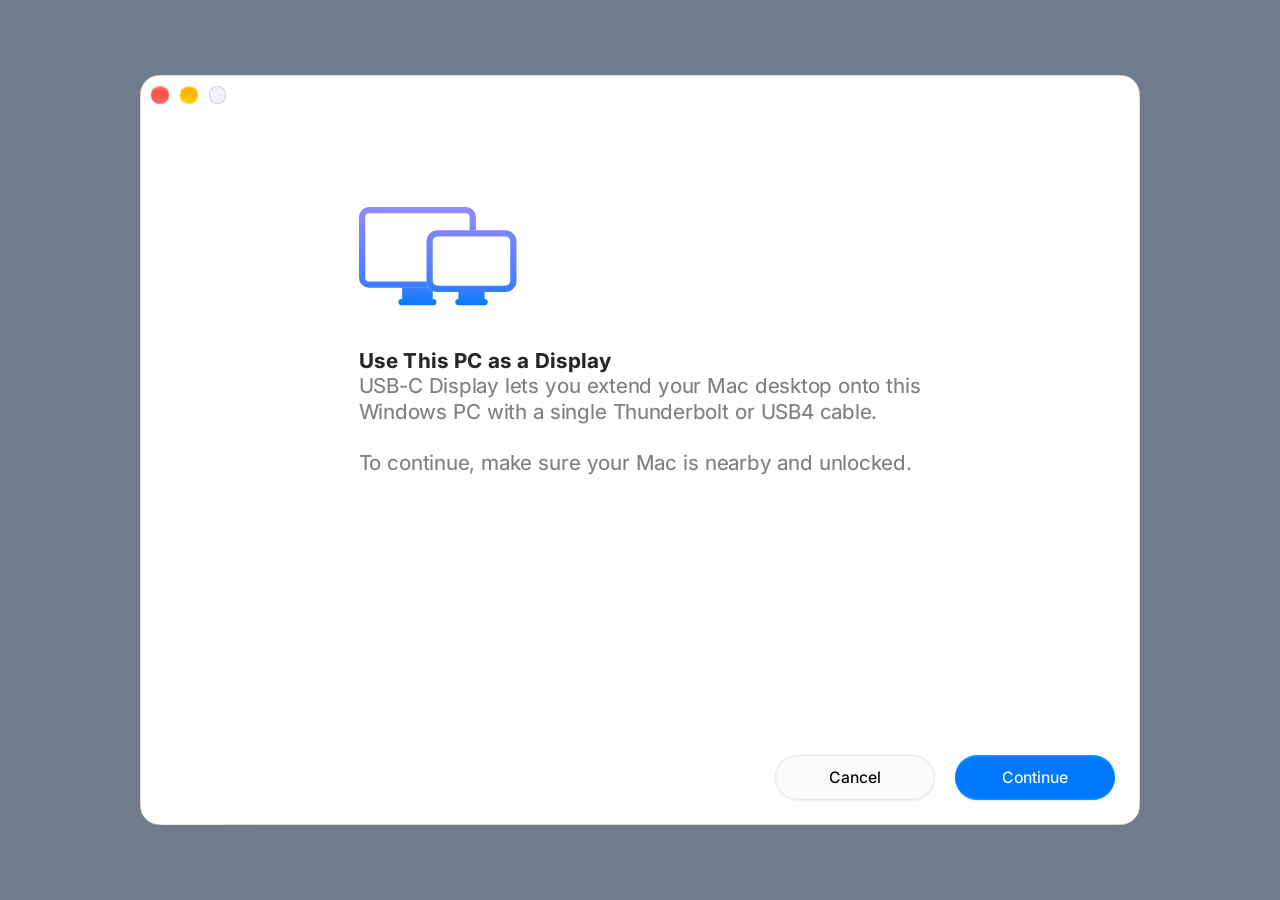
<file: windows/setup/ui/index.html>
<!doctype html>
<html lang="en" data-theme="light" data-accent="blue">
<head>
<meta charset="utf-8">
<meta name="viewport" content="width=device-width, initial-scale=1">
<meta http-equiv="Content-Security-Policy" content="default-src 'none'; script-src 'self'; style-src 'self' 'unsafe-inline'; img-src 'self' data:; font-src 'self'">
<title>USB-C Display Setup</title>
<link rel="stylesheet" href="styles.css">
<link rel="stylesheet" href="scenes.css">
<link rel="stylesheet" href="macos.css">
</head>
<body>
<!-- One Mac window (OnBoardingKit style), on Windows too: 800 x 600 pt, 16 pt continuous corners, a
     transparent 32 pt title band with the traffic lights and no title. The Mac's copy of this window
     (the handover) is the same page, drawn from the mirrored state, so nothing changes at the cut. -->
<div id="app" class="win">
  <div class="lights" id="lights">
    <button class="tl close" data-act="close" aria-label="Close" tabindex="-1"><svg viewBox="0 0 14 14" aria-hidden="true"><path d="M4.6 4.6l4.8 4.8M9.4 4.6l-4.8 4.8"/></svg></button>
    <button class="tl min" data-act="minimize" aria-label="Minimize" tabindex="-1"><svg viewBox="0 0 14 14" aria-hidden="true"><path d="M3.9 7h6.2"/></svg></button>
    <button class="tl zoom" disabled aria-hidden="true" tabindex="-1"><svg viewBox="0 0 14 14" aria-hidden="true"><path class="fill" d="M4.2 9.8V5.6l4.2 4.2zM9.8 4.2v4.2L5.6 4.2z"/></svg></button>
  </div>
  <main class="page" id="page"></main>
  <footer class="tray" id="tray">
    <div class="slot-left" id="slot"><div class="status" id="status" role="status" aria-live="polite"></div></div>
    <div class="buttons" id="buttons"></div>
  </footer>
  <div class="sheet-dim" id="sheet-dim" hidden></div><div class="sheet" id="sheet" role="dialog" aria-modal="true" hidden></div>
  <svg class="win-edge" id="win-edge" aria-hidden="true"><path class="hi"/><path class="out"/></svg>
</div>
<script src="strings.js"></script>
<script src="scenes.js"></script>
<script src="macos.js"></script>
<script src="steps.js"></script>
<script src="app.js"></script>
</body>
</html>
</file>
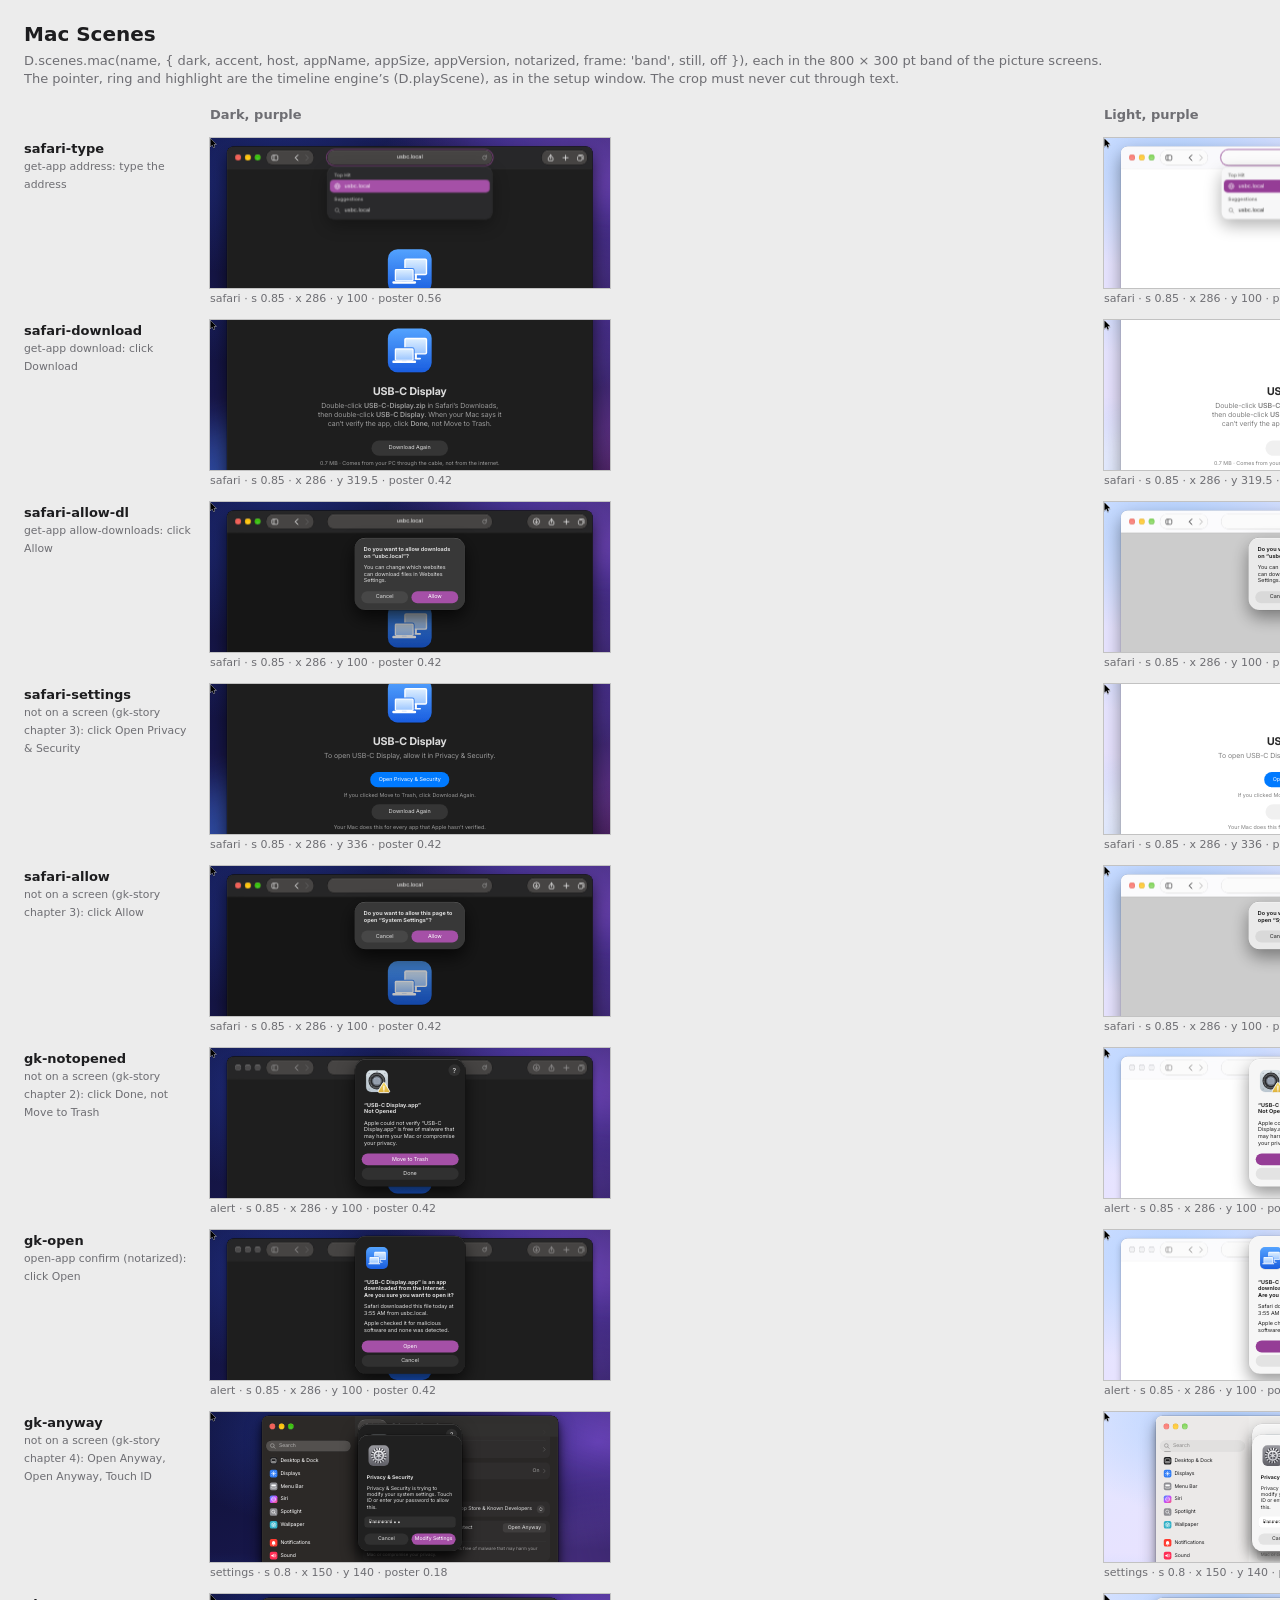
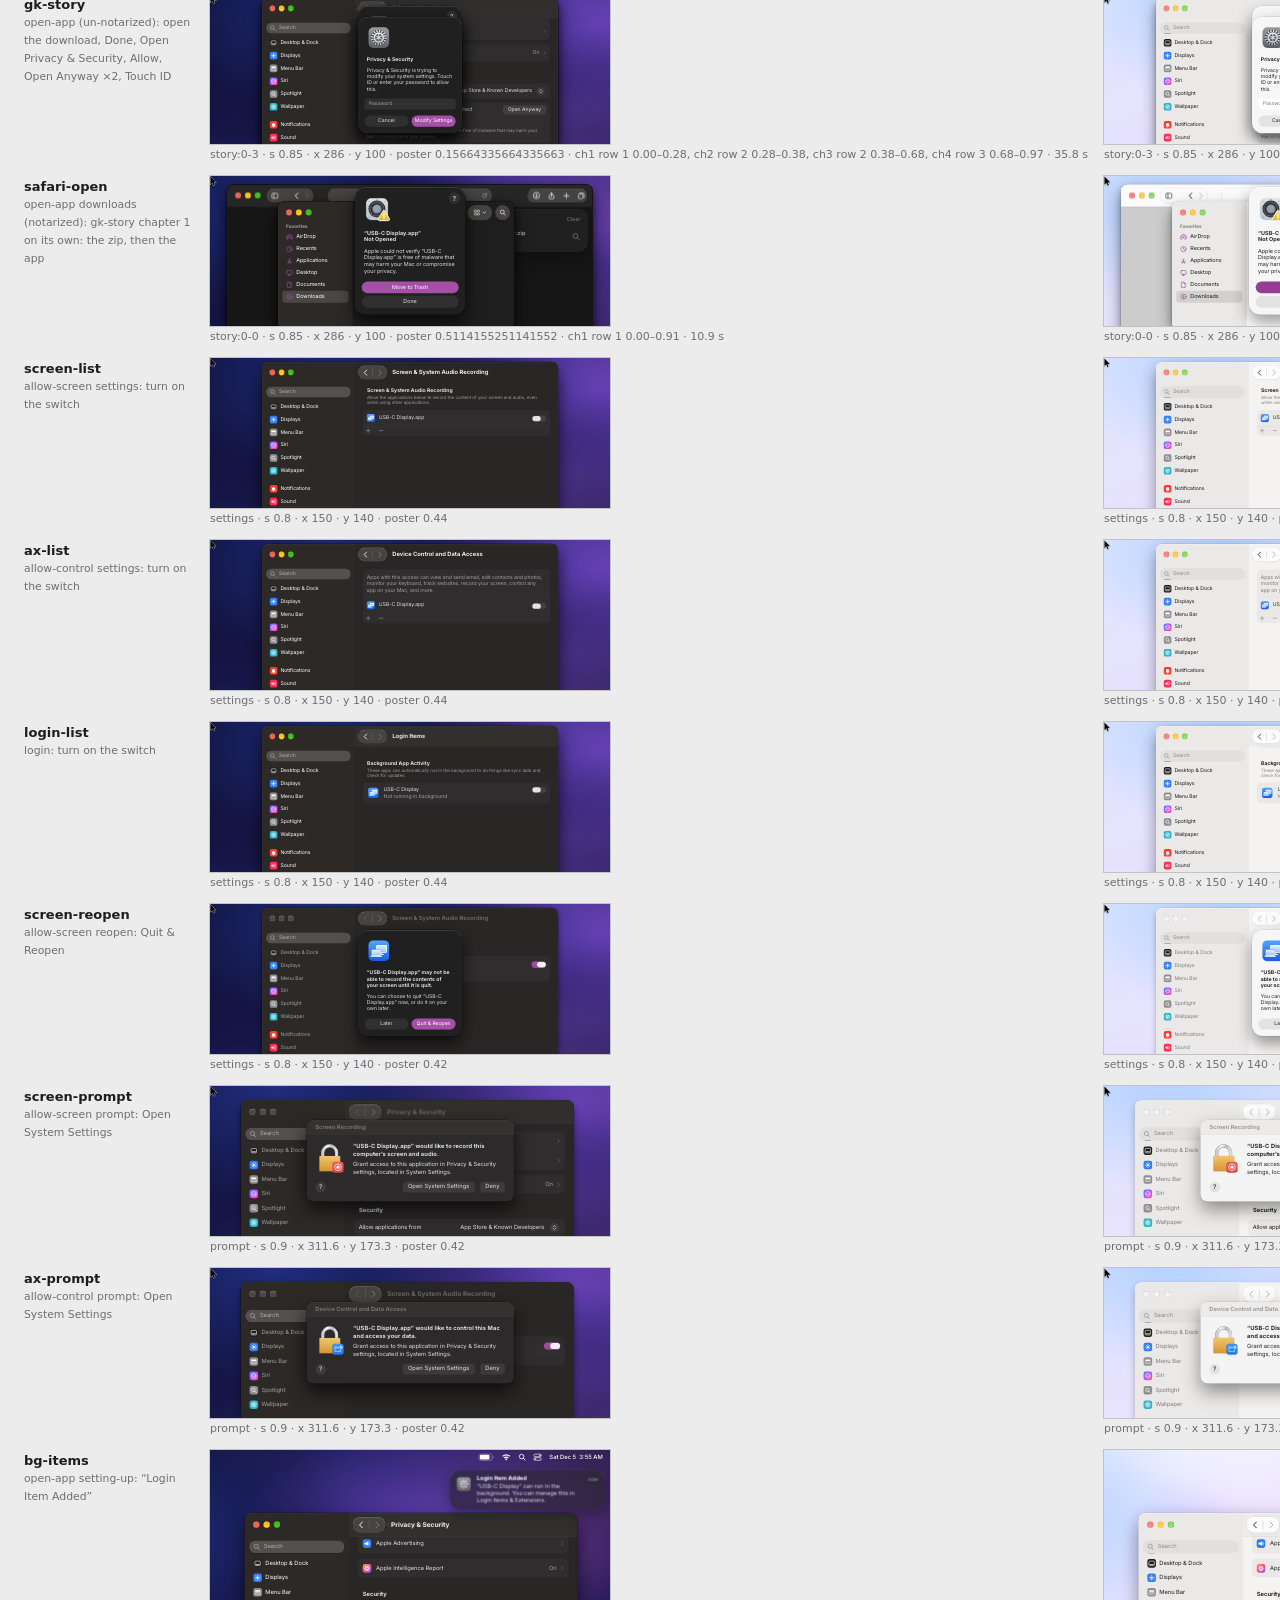
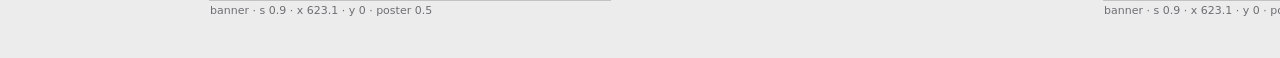
<file: windows/setup/preview/macos-kit.html>
<!doctype html>
<html lang="en" class="preview kit">
<head>
<meta charset="utf-8">
<meta name="viewport" content="width=device-width, initial-scale=1">
<title>Mac Scenes Kit</title>
<!-- Preview only. Every D.scenes.mac picture in band framing (SPEC §3.0.3, §6.3): the 800 x 300 pt
     crop the setup window shows, hosted as app.js hosts it (.band-canvas, played by D.playScene).
     Rows are scenes, columns are looks.
       ?scene=a,b        only these scenes (one scene: drawn at full size, k=1)
       ?cols=dark:purple,light:purple,dark:blue,light:blue   the looks (appearance:accent)
       ?k=0.5            the band's scale (1 = 800 x 300 CSS px)
       ?f=0.3            freeze every loop at that fraction;  ?poster=1  at each scene's poster
       ?chapter=2&at=0.5 freeze a scene with chapters (tl.chapters, the story scenes) at that point
                         of its 2nd chapter (1 = the first; at 0..1, default 0.5)
       ?from=N           the scenes' opt.fromChapter (0-based in tl.chapters): play only from that
                         chapter on, as the setup window does once the earlier rows are done
       ?still=1 ?off=1   the scenes' still and switch-off variants
       ?host= ?size= ?version= ?notarized=1   the scenes' live parameters
       ?theme=light|dark this page's own background -->
<link rel="stylesheet" href="../ui/scenes.css">
<link rel="stylesheet" href="../ui/macos.css">
<style>
  :root { color-scheme: light dark; --kbg: #ececec; --ktx: #1d1d1f; --kmuted: #6e6e73; --kline: rgba(0, 0, 0, .18); }
  :root[data-theme="dark"] { --kbg: #161616; --ktx: #f2f2f2; --kmuted: #9a9a9a; --kline: rgba(255, 255, 255, .18); }
  html, body { margin: 0; background: var(--kbg); color: var(--ktx); }
  body { padding: 20px 24px 40px; font: 13px/18px -apple-system, system-ui, "Segoe UI", sans-serif; }
  h1 { font-size: 20px; line-height: 28px; margin: 0 0 4px; font-weight: 600; }
  .kit-sub { color: var(--kmuted); margin: 0 0 18px; max-width: 1100px; }
  .kit-grid { display: grid; grid-template-columns: 170px repeat(var(--n), max-content); gap: 14px 16px; align-items: start; }
  .kit-colh { font-weight: 600; color: var(--kmuted); }
  .kit-name { font-weight: 600; padding-top: 2px; }
  .kit-name small { display: block; font-weight: 400; color: var(--kmuted); }
  .kit-band { position: relative; overflow: hidden; width: calc(800px * var(--k)); height: calc(300px * var(--k)); outline: 1px solid var(--kline); }
  .kit-band .band-canvas { position: absolute; left: 0; top: 0; width: 800px; height: 300px; transform-origin: 0 0; transform: scale(var(--k)); overflow: hidden; }
  .kit-cap { color: var(--kmuted); font-size: 11px; line-height: 14px; margin-top: 4px; }
  #err { white-space: pre-wrap; color: #ff453a; font: 12px/16px ui-monospace, Consolas, monospace; }
  #kit-names, #kit-chapters { display: none; }
</style>
</head>
<body>
<h1>Mac Scenes</h1>
<p class="kit-sub">D.scenes.mac(name, { dark, accent, host, appName, appSize, appVersion, notarized, frame: 'band', still, off }), each in the 800 × 300 pt band of the picture screens. The pointer, ring and highlight are the timeline engine’s (D.playScene), as in the setup window. The crop must never cut through text.</p>
<div id="err"></div>
<div class="kit-grid" id="grid"></div>
<pre id="kit-names"></pre>
<pre id="kit-chapters"></pre>
<script>
  // Errors from the scripts below show on the page, so a headless render shows them too.
  window.addEventListener('error', function (e) { document.getElementById('err').textContent += (e.message || e) + ' @ ' + (e.filename || '') + ':' + (e.lineno || '') + '\n'; });
</script>
<script src="../ui/scenes.js"></script>
<script src="../ui/macos.js"></script>
<script>
(function () {
  'use strict';
  var D = window.USBC || {};
  var P = new URLSearchParams(location.search);
  var root = document.documentElement;
  root.dataset.theme = P.get('theme') || (window.matchMedia && matchMedia('(prefers-color-scheme: dark)').matches ? 'dark' : 'light');

  // SPEC §6.3, for when macos.js doesn't list its scenes.
  var SPEC_NAMES = ['safari-type', 'safari-download', 'safari-allow-dl', 'safari-open', 'safari-settings', 'safari-allow',
    'gk-notopened', 'gk-open', 'gk-anyway', 'gk-story', 'screen-prompt', 'ax-prompt', 'screen-list', 'ax-list', 'login-list', 'screen-reopen', 'bg-items'];
  var NOTES = {
    'safari-type': 'get-app address: type the address', 'safari-download': 'get-app download: click Download',
    'safari-allow-dl': 'get-app allow-downloads: click Allow', 'safari-open': 'open-app downloads (notarized): gk-story chapter 1 on its own: the zip, then the app',
    // The un-notarized opening is one story now (gk-story); these single steps are no screen's picture.
    'safari-settings': 'not on a screen (gk-story chapter 3): click Open Privacy & Security', 'safari-allow': 'not on a screen (gk-story chapter 3): click Allow',
    'gk-notopened': 'not on a screen (gk-story chapter 2): click Done, not Move to Trash', 'gk-open': 'open-app confirm (notarized): click Open',
    'gk-anyway': 'not on a screen (gk-story chapter 4): Open Anyway, Open Anyway, Touch ID',
    'gk-story': 'open-app (un-notarized): open the download, Done, Open Privacy & Security, Allow, Open Anyway ×2, Touch ID',
    'screen-prompt': 'allow-screen prompt: Open System Settings',
    'ax-prompt': 'allow-control prompt: Open System Settings', 'screen-list': 'allow-screen settings: turn on the switch',
    'ax-list': 'allow-control settings: turn on the switch', 'login-list': 'login: turn on the switch',
    'screen-reopen': 'allow-screen reopen: Quit & Reopen', 'bg-items': 'open-app setting-up: “Login Item Added”'
  };
  var all = (D.scenes && D.scenes.mac && D.scenes.mac.names && D.scenes.mac.names.length) ? D.scenes.mac.names.slice() : SPEC_NAMES;
  document.getElementById('kit-names').textContent = all.join('\n');
  if (!D.scenes || typeof D.scenes.mac !== 'function') { document.getElementById('err').textContent += 'D.scenes.mac is missing\n'; return; }

  var names = P.get('scene') ? P.get('scene').split(',').map(function (s) { return s.trim(); }).filter(Boolean) : all;
  var k = Number(P.get('k')) || (names.length === 1 ? 1 : 0.5);
  root.style.setProperty('--k', k);
  var cols = (P.get('cols') || 'dark:purple,light:purple,dark:blue,light:blue').split(',').map(function (c) {
    var p = c.split(':');
    return { dark: p[0] !== 'light', accent: p[1] || 'purple' };
  });
  var opt = function (c) {
    return {
      dark: c.dark, accent: c.accent, host: P.get('host') || 'usbc.local', appName: 'USB-C Display',
      appSize: P.get('size') || '0.7 MB', appVersion: P.get('version') || '5', notarized: P.get('notarized') === '1',
      frame: 'band', still: P.get('still') === '1', off: P.get('off') === '1',
      fromChapter: P.get('from') !== null && P.get('from') !== '' ? Number(P.get('from')) : undefined
    };
  };
  // A scene's chapters (tl.chapters: {row, start, end} as fractions of its loop), as a caption.
  var chaptersOf = function (sc) { return sc && sc.tl && Array.isArray(sc.tl.chapters) ? sc.tl.chapters : null; };
  var r2 = function (v) { return (Math.round(v * 100) / 100).toFixed(2); };
  var esc = function (t) { return String(t).replace(/[&<>"]/g, function (c) { return { '&': '&amp;', '<': '&lt;', '>': '&gt;', '"': '&quot;' }[c]; }); };

  var grid = document.getElementById('grid');
  grid.style.setProperty('--n', cols.length);
  grid.insertAdjacentHTML('beforeend', '<div></div>' + cols.map(function (c) { return '<div class="kit-colh">' + (c.dark ? 'Dark' : 'Light') + ', ' + esc(c.accent) + '</div>'; }).join(''));
  var jobs = [];
  var chapterLines = [];
  names.forEach(function (name) {
    var known = all.indexOf(name) >= 0;
    grid.insertAdjacentHTML('beforeend', '<div class="kit-name">' + esc(name) + '<small>' + esc(NOTES[name] || (known ? '' : 'not in macos.js')) + '</small></div>');
    cols.forEach(function (c) {
      var cell = document.createElement('div');
      var sc = null;
      try { sc = D.scenes.mac(name, opt(c)); } catch (e) { document.getElementById('err').textContent += name + ': ' + e.message + '\n'; }
      var cam = sc && sc.cam ? 's ' + sc.cam.s + ' · x ' + sc.cam.x + ' · y ' + sc.cam.y : '';
      var ch = chaptersOf(sc);
      if (ch && c === cols[0]) chapterLines.push(name + ' ' + ch.length);
      var chCap = ch ? ' · ' + ch.map(function (x, i) { return 'ch' + (i + 1) + ' row ' + x.row + ' ' + r2(x.start) + '–' + r2(x.end); }).join(', ') +
        (sc.tl.dur ? ' · ' + (sc.tl.dur / 1000).toFixed(1) + ' s' : '') : '';
      cell.innerHTML = '<div class="kit-band"><div class="band-canvas">' + (sc ? sc.html : '') + '</div></div>' +
        '<div class="kit-cap">' + esc((sc && sc.family) || '') + (cam ? ' · ' + esc(cam) : '') + (sc && sc.poster != null ? ' · poster ' + sc.poster : '') + esc(chCap) + '</div>';
      grid.appendChild(cell);
      if (sc) jobs.push([cell.querySelector('.band-canvas'), sc]);
    });
  });

  document.getElementById('kit-chapters').textContent = chapterLines.join('\n');

  // Start every loop together once the fonts are in, so the pointer's targets are measured right.
  var fonts = document.fonts && document.fonts.ready ? document.fonts.ready : Promise.resolve();
  fonts.then(function () {
    var t0 = document.timeline ? document.timeline.currentTime : 0;
    var f = P.get('f');
    jobs.forEach(function (j) {
      var canvas = j[0], sc = j[1];
      var anims = [];
      try { anims = (D.playScene && sc.tl) ? D.playScene(canvas, sc.tl, t0) || [] : []; } catch (e) { document.getElementById('err').textContent += e.message + '\n'; }
      var frac = f !== null && f !== '' ? Number(f) : (P.get('poster') === '1' ? (sc.poster != null ? sc.poster : 0) : null);
      // ?chapter=N&at=: a point inside the scene's Nth chapter (scenes without chapters keep frac).
      var ch = chaptersOf(sc), cn = Number(P.get('chapter'));
      if (ch && cn >= 1 && ch[cn - 1]) {
        var at = P.get('at') !== null && P.get('at') !== '' ? Number(P.get('at')) : 0.5;
        frac = ch[cn - 1].start + Math.max(0, Math.min(1, at)) * (ch[cn - 1].end - ch[cn - 1].start);
      }
      if (frac === null || !anims.length) return;
      var dur = (sc.tl && sc.tl.dur) || 1000;
      anims.forEach(function (a) { a.pause(); a.currentTime = frac * dur + (a._shift || 0); });
    });
    document.body.dataset.ready = '1';
  });
})();
</script>
</body>
</html>
</file>
<file: windows/setup/ui/styles.css>
/* USB-C Display Setup: one Mac window (OnBoardingKit's assistant window, titled style), on Windows
   from the start and on the Mac after the handover. html and body stay transparent: #app is the
   window (shape, colour, edge), so outside its corners the desktop shows (the hosts give it a
   transparent canvas and draw the shadow).

   Every length is in Mac points: --mpt is one point in CSS pixels (app.js), so N pt is
   calc(N * var(--pt)). The replicas of the Mac's screens (.mk, macos.css) keep their own variables. */

@font-face {
  font-family: "Inter";
  src: url("fonts/Inter.woff2") format("woff2");
  font-weight: 100 900;
  font-display: block;
}
/* Same shapes in both engines, so the Mac's copy breaks lines exactly where this PC's does. */
html { font-optical-sizing: none; }

/* ---------- Tokens (brief §2.12, §2.3) ----------
   Declared on any [data-theme] / [data-accent] element, not only :root: a screen that is fading out
   keeps the look it was drawn with while the new one fades in with the new look (§6.4). */
:root {
  --pt: var(--mpt, 0.8333px);
  --k: 0.9685;
  --font: "Inter", -apple-system, system-ui, sans-serif;
  --ease-spring: linear(0, .099, .286, .471, .625, .741, .826, .884, .924, .951, .968, .980, .987, .992, .995, .997, 1);
  --ease-fade: cubic-bezier(.42, 0, .58, 1);
}
:root, [data-theme="light"] {
  --window: #FFFFFF;
  --label: rgba(0,0,0,.847); --label-2: rgba(0,0,0,.498); --label-3: rgba(0,0,0,.259); --label-4: rgba(0,0,0,.098);
  --separator: rgba(0,0,0,.098);
  --fill-1: rgba(0,0,0,.098); --fill-2: rgba(0,0,0,.078); --fill-3: rgba(0,0,0,.047); --fill-4: rgba(0,0,0,.027); --fill-5: rgba(0,0,0,.008);
  --link: #0068DA;
  --green: #34C759; --red: #FF383C; --orange: #FF8D28; --yellow: #FFCC00; --gray: #8E8E93;
  --btn: #FAFAFA; --btn-rim: #EBEBEB; --btn-label: #000000; --btn-pressed: #D5D5D5;
  --btn-off: #ECECEC; --btn-off-label: rgba(0,0,0,.26);
  --bordered: rgba(0,0,0,.075);
  --track: rgba(0,0,0,.06); --switch-off: #E3E3E3;
  --group: rgba(0,0,0,.03);
  --sheet: #FFFFFF; --sheet-rim: rgba(0,0,0,.10); --alert: #EAEAEA; --alert-btn: #D9D9D9; --dim: rgba(0,0,0,.20);
  --shadow-key: 0 calc(18*var(--pt)) calc(40*var(--pt)) rgba(0,0,0,.41);
  --win-out: rgba(0,0,0,.18); --win-hi: transparent;
  /* off lights (zoom; all three when inactive): glass, near white with a grey ring (macOS 27, measured) */
  --tl-off: #F2F2F6; --tl-off-top: #EAEAEE; --tl-off-top2: transparent; --tl-off-bottom: #E7E7EA; --tl-off-bottom2: transparent; --tl-off-ring: #ABABAE;
  /* accent: blue until the Mac's is known (light values) */
  --accent: #007AFF; --accent-glass: #0078FF; --accent-rim: #00ADFF; --focus: color-mix(in srgb, #0067F4 50%, transparent); --selected: #0064E1;
  --on-accent: #FFFFFF;
  color-scheme: light;
}
[data-theme="dark"] {
  --window: #1E1E1E;
  --label: rgba(255,255,255,.847); --label-2: rgba(255,255,255,.549); --label-3: rgba(255,255,255,.247); --label-4: rgba(255,255,255,.098);
  --separator: rgba(255,255,255,.098);
  --fill-1: rgba(255,255,255,.098); --fill-2: rgba(255,255,255,.078); --fill-3: rgba(255,255,255,.047); --fill-4: rgba(255,255,255,.027); --fill-5: rgba(255,255,255,.008);
  --link: #419CFF;
  --green: #30D158; --red: #FF4245; --orange: #FF9230; --yellow: #FFD600; --gray: #98989D;
  --btn: #3C3C3C; --btn-rim: #5B5B5B; --btn-label: #FFFFFF; --btn-pressed: #4C4B4B;
  --btn-off: #323232; --btn-off-label: #666666;   /* every push button, inactive window (Migration Assistant, measured) */
  --bordered: rgba(255,255,255,.07);
  --track: rgba(255,255,255,.07); --switch-off: #3A393A;
  --group: rgba(255,255,255,.05);
  --sheet: #2A2827; --sheet-rim: #535353; --alert: #383838; --alert-btn: #474747; --dim: rgba(0,0,0,.25);
  --shadow-key: 0 calc(18*var(--pt)) calc(40*var(--pt)) rgba(0,0,0,.68);
  --win-out: rgba(0,0,0,.8); --win-hi: rgba(255,255,255,.10);
  /* off lights: glass, with bright 0.5 pt rims at the top and the bottom (macOS 27, measured) */
  --tl-off: #4D4C4D; --tl-off-top: #B4B4B4; --tl-off-top2: #7E7E7E; --tl-off-bottom: #ADADAD; --tl-off-bottom2: #767576; --tl-off-ring: transparent;
  --accent: #007AFF; --accent-glass: #007DFF; --accent-rim: #0098FF; --focus: color-mix(in srgb, #1AA9FF 50%, transparent); --selected: #0059D1;
  --on-accent: #FFFFFF;
  color-scheme: dark;
}
/* The Mac's accent colour (state.mac.accent), all eight in both appearances. multicolor and '' are blue. */
[data-accent="blue"][data-theme="light"]     { --accent: #007AFF; --accent-glass: #0078FF; --accent-rim: #00ADFF; --focus: color-mix(in srgb, #0067F4 50%, transparent); --selected: #0064E1; }
[data-accent="blue"][data-theme="dark"]      { --accent: #007AFF; --accent-glass: #007DFF; --accent-rim: #0098FF; --focus: color-mix(in srgb, #1AA9FF 50%, transparent); --selected: #0059D1; }
[data-accent="purple"][data-theme="light"]   { --accent: #953D96; --accent-glass: #9F3498; --accent-rim: #E45BDB; --focus: color-mix(in srgb, #842685 50%, transparent); --selected: #7D2A7E; }
[data-accent="purple"][data-theme="dark"]    { --accent: #A550A7; --accent-glass: #B44DAE; --accent-rim: #DA62D2; --focus: color-mix(in srgb, #DC78DE 50%, transparent); --selected: #803482; }
[data-accent="pink"][data-theme="light"]     { --accent: #F74F9E; --accent-glass: #FF3FA0; --accent-rim: #FF57DD; --focus: color-mix(in srgb, #EC398D 50%, transparent); --selected: #D93B86; }
[data-accent="pink"][data-theme="dark"]      { --accent: #F74F9E; --accent-glass: #FF44A5; --accent-rim: #FF54C3; --focus: color-mix(in srgb, #FF77D4 50%, transparent); --selected: #C93379; }
[data-accent="red"][data-theme="light"]      { --accent: #E0383E; --accent-glass: #EC2234; --accent-rim: #FF3C51; --focus: color-mix(in srgb, #D32127 50%, transparent); --selected: #C4262B; }
[data-accent="red"][data-theme="dark"]       { --accent: #FF5257; --accent-glass: #FF4853; --accent-rim: #FF5864; --focus: color-mix(in srgb, #FF7A80 50%, transparent); --selected: #D13539; }
[data-accent="orange"][data-theme="light"]   { --accent: #F7821B; --accent-glass: #FF7D00; --accent-rim: #FFA800; --focus: color-mix(in srgb, #EC7002 50%, transparent); --selected: #D96B0A; }
[data-accent="orange"][data-theme="dark"]    { --accent: #F7821B; --accent-glass: #FF8100; --accent-rim: #FF9800; --focus: color-mix(in srgb, #FFB33A 50%, transparent); --selected: #C96003; }
[data-accent="yellow"][data-theme="light"]   { --accent: #FFC726; --accent-glass: #FFC700; --accent-rim: #FFE900; --focus: color-mix(in srgb, #F4B90E 50%, transparent); --selected: #E1AC15; }
[data-accent="yellow"][data-theme="dark"]    { --accent: #FFC600; --accent-glass: #FFCA00; --accent-rim: #FFE800; --focus: color-mix(in srgb, #FFFF1A 50%, transparent); --selected: #D19E00; }
[data-accent="green"][data-theme="light"]    { --accent: #62BA46; --accent-glass: #59BE35; --accent-rim: #78FF46; --focus: color-mix(in srgb, #4EAB30 50%, transparent); --selected: #4DA033; }
[data-accent="green"][data-theme="dark"]     { --accent: #62BA46; --accent-glass: #5DC33A; --accent-rim: #6FE546; --focus: color-mix(in srgb, #8DF56C 50%, transparent); --selected: #43932A; }
[data-accent="graphite"][data-theme="light"] { --accent: #989898; --accent-glass: #9A9A9A; --accent-rim: #D4D4D4; --focus: #99999E; --selected: #808080; }
[data-accent="graphite"][data-theme="dark"]  { --accent: #8C8C8C; --accent-glass: #929292; --accent-rim: #AFAFAF; --focus: color-mix(in srgb, #C3C3C3 50%, transparent); --selected: #696969; }
[data-accent="yellow"] { --on-accent: #1D1D1F; }

@media (prefers-contrast: more) {
  [data-theme] { --label-2: var(--label); }
}

/* ---------- Type (brief §2.2: Inter sized to SF's cap height, spaced to SF's line widths) ---------- */
.t-title    { font-family: var(--font); font-weight: 700; font-size: calc(17*var(--k)*var(--pt)); line-height: calc(20.5*var(--pt)); letter-spacing: .0091em; font-variation-settings: "opsz" 17; color: var(--label); }
.t-lead     { font-family: var(--font); font-weight: 400; font-size: calc(17*var(--k)*var(--pt)); line-height: calc(20.5*var(--pt)); letter-spacing: -.0063em; font-variation-settings: "opsz" 17; color: var(--label-2); }
.t-large-reg{ font-family: var(--font); font-weight: 400; font-size: calc(26*var(--k)*var(--pt)); line-height: calc(32*var(--pt)); letter-spacing: -.0079em; font-variation-settings: "opsz" 26; color: var(--label); }
.t-body     { font-family: var(--font); font-weight: 400; font-size: calc(13*var(--k)*var(--pt)); line-height: calc(16*var(--pt)); letter-spacing: .0071em; font-variation-settings: "opsz" 14; }
.t-body-sb  { font-family: var(--font); font-weight: 590; font-size: calc(13*var(--k)*var(--pt)); line-height: calc(16*var(--pt)); letter-spacing: .0181em; font-variation-settings: "opsz" 14; }
.t-head     { font-family: var(--font); font-weight: 700; font-size: calc(13*var(--k)*var(--pt)); line-height: calc(16*var(--pt)); letter-spacing: .0244em; font-variation-settings: "opsz" 14; }
.t-sub      { font-family: var(--font); font-weight: 400; font-size: calc(11*var(--k)*var(--pt)); line-height: calc(14*var(--pt)); letter-spacing: .0191em; font-variation-settings: "opsz" 14; }

/* This PC's copy only: WebView2 on Windows lays down less ink than WKWebView on the Mac for the same
   weight (measured on the laptop's panel at the cut, the same frame from both copies), so this copy
   draws Inter heavier: Bold 740, Semibold 640, Regular 455. Heavier letters are wider, so each kind of
   text gets its own letter- and word-spacing, fitted so that every string it draws keeps the width it
   has in the table above (at --mpt 1, 1.25 and 1.5: wrapping text within ±0.15 %, every whole string
   within ±0.3 %, the one-line status within ±0.32 %): both copies break every line in the same place.
   The Mac's copy (.mac-window) keeps the table above. .t-sub is not drawn anywhere yet (not fitted). */
html:not(.mac-window) .t-title     { font-weight: 740; letter-spacing: .00505em; word-spacing: .013em; }
html:not(.mac-window) .t-lead      { font-weight: 455; letter-spacing: -.0127em; word-spacing: .0226em; }
html:not(.mac-window) .t-large-reg { font-weight: 455; letter-spacing: -.01365em; }
html:not(.mac-window) .t-body      { font-weight: 455; letter-spacing: .0019em; word-spacing: .016em; }
html:not(.mac-window) .t-body-sb   { font-weight: 640; letter-spacing: .0124em; word-spacing: .0232em; }
html:not(.mac-window) .t-head      { font-weight: 740; letter-spacing: .01965em; word-spacing: .0188em; }
html:not(.mac-window) .t-sub       { font-weight: 455; letter-spacing: .0162em; }
html:not(.mac-window) .body b,
html:not(.mac-window) .steps b     { font-weight: 640; letter-spacing: -.01075em; word-spacing: .0112em; }
html:not(.mac-window) .step-mark   { font-weight: 740; }
html:not(.mac-window) .caption b   { font-weight: 640; letter-spacing: .00472em; }
html:not(.mac-window) .btn         { letter-spacing: .0029em; word-spacing: .0056em; }
html:not(.mac-window) .st-tx       { letter-spacing: .0017em; word-spacing: .0098em; }
html:not(.mac-window) .st-ell      { letter-spacing: -.0182em; }   /* a status's closing "…" grows more than letters do */
html:not(.mac-window) .link        { letter-spacing: .00275em; word-spacing: 0; }
html:not(.mac-window) .btn-sheet   { letter-spacing: .00446em; word-spacing: 0; }
html:not(.mac-window) .prog-label  { letter-spacing: .00562em; word-spacing: 0; }

/* ---------- Page ---------- */
* { box-sizing: border-box; }
html, body {
  margin: 0; height: 100%; overflow: hidden;
  background: transparent;
  font-family: var(--font);
  user-select: none; -webkit-user-select: none;
  cursor: default;
}
html.preview { background: #707b8b; }   /* the preview harness: a stand-in desktop around the window */
button { font: inherit; color: inherit; margin: 0; cursor: default; -webkit-tap-highlight-color: transparent; }
[hidden] { display: none !important; }

/* ---------- The window ---------- */
/* 800 x 600 pt. Its shape (16 pt continuous corners) is a clip path app.js sets for its size; the
   edge is drawn along the same path. The whole window moves it; every control is no-drag. */
#app {
  position: absolute; left: 0; top: 0;
  width: calc(800*var(--pt)); height: calc(600*var(--pt));
  background: var(--window);
  overflow: hidden;
  -webkit-app-region: drag; app-region: drag;
}
html.preview #app { left: max(0px, calc(50vw - 400*var(--pt))); top: max(0px, calc(50vh - 300*var(--pt))); }
button, .sheet, .link { -webkit-app-region: no-drag; app-region: no-drag; }

/* Traffic lights (macOS 27, measured): 14 pt glass circles centred at (16,16), (39,16), (62,16), a
   bright rim top and bottom; the symbols show while the pointer is over them. Zoom is off. Grey when
   the window isn't in front. */
.lights {
  position: absolute; z-index: 50;
  left: calc(9*var(--pt)); top: calc(9*var(--pt));
  display: flex; gap: calc(9*var(--pt));
}
.tl {
  position: relative; width: calc(14*var(--pt)); height: calc(14*var(--pt));
  padding: 0; border: 0; border-radius: 50%;
  background: var(--tl-fill);
  box-shadow: inset 0 calc(.5*var(--pt)) 0 var(--tl-rim-top), inset 0 calc(-.5*var(--pt)) 0 var(--tl-rim-bottom), 0 0 0 calc(.25*var(--pt)) var(--tl-ring);
  display: grid; place-items: center;
}
.tl:focus { outline: none; }
.tl:focus-visible { box-shadow: 0 0 0 calc(3*var(--pt)) var(--focus); }
.tl svg { width: 100%; height: 100%; opacity: 0; }
.tl svg path { fill: none; stroke: var(--tl-glyph); stroke-width: 1.15; stroke-linecap: round; }
.tl svg path.fill { fill: var(--tl-glyph); stroke: none; }
.lights:hover .tl:not(:disabled) svg { opacity: 1; }
.tl:not(:disabled):active { filter: brightness(.82); }
.tl.close {
  --tl-fill: linear-gradient(180deg, #fc7a70 0%, #f9665b 12%, #f55046 40%, #f25e55 70%, #ef6961 100%);
  --tl-rim-top: #ffcbbf; --tl-rim-bottom: #ff9890; --tl-ring: rgba(150, 20, 10, .25); --tl-glyph: rgba(77, 0, 0, .72);
}
.tl.min {
  --tl-fill: linear-gradient(180deg, #ffdc43 0%, #fbb500 12%, #fbb200 35%, #fdc000 60%, #fece30 100%);
  --tl-rim-top: #ffff6e; --tl-rim-bottom: #fff256; --tl-ring: rgba(150, 90, 0, .25); --tl-glyph: rgba(130, 75, 0, .75);
}
[data-theme="light"] .tl.close { --tl-ring: rgba(194, 0, 0, .45); }
[data-theme="light"] .tl.min { --tl-ring: rgba(170, 100, 0, .45); }
.tl.zoom, .tl:disabled,
html.inactive .lights:not(:hover) .tl {
  --tl-fill: var(--tl-off);
  box-shadow: inset 0 calc(.5*var(--pt)) 0 var(--tl-off-top), inset 0 calc(-.5*var(--pt)) 0 var(--tl-off-bottom),
              inset 0 calc(1*var(--pt)) 0 var(--tl-off-top2), inset 0 calc(-1*var(--pt)) 0 var(--tl-off-bottom2),
              inset 0 0 0 calc(.5*var(--pt)) var(--tl-off-ring);
}

/* The edge: a 0.5 pt outline and a 0.5 pt highlight inside it (paths set by app.js; each stroke is
   centred on the shape and half of it is clipped away). */
.win-edge { position: absolute; left: 0; top: 0; width: 100%; height: 100%; pointer-events: none; z-index: 60; overflow: visible; }
.win-edge path { fill: none; }
.win-edge .out { stroke: var(--win-out); }
.win-edge .hi { stroke: var(--win-hi); }

/* ---------- One screen (§3.0): everything at its OBK frame ---------- */
.page { position: absolute; left: 0; top: 0; width: 100%; height: calc(537*var(--pt)); }
.scr { position: absolute; left: 0; top: 0; width: 100%; height: 100%; color: var(--label); }
.scr.leaving { pointer-events: none; }
.ghost { pointer-events: none !important; }

/* Glyph variant: the hero glyph's left edge at x 175, centred on y 145 (box 78.5–211.5). */
.hero-glyph {
  position: absolute; left: calc(175*var(--pt)); top: calc(78.5*var(--pt)); height: calc(133*var(--pt));
  display: flex; align-items: center;
}
.hero-glyph svg { display: block; width: calc(var(--gw, 146)*var(--pt)); height: calc(var(--gh, 93)*var(--pt)); overflow: visible; }

/* Picture variant: a full-bleed 800 x 300 pt band below the title band, radius 0, no frame. */
.band {
  position: absolute; left: 0; top: calc(32*var(--pt)); width: calc(800*var(--pt)); height: calc(300*var(--pt));
  overflow: hidden; pointer-events: none;
}
.band-canvas {
  position: absolute; left: 0; top: 0; width: 800px; height: 300px;
  transform-origin: 0 0; transform: scale(var(--mptn, 1));
  overflow: hidden;
}

/* The text column: an NSTextField frame at x 173, 454 wide, with AppKit's 2 pt inset, so the
   letters start at 175 and wrap at 450, as in OBK. */
.col { position: absolute; left: calc(173*var(--pt)); top: calc(218*var(--pt)); width: calc(454*var(--pt)); padding: 0 calc(2*var(--pt)); }
.v-picture .col { top: calc(358*var(--pt)); }
.title { margin: 0; text-wrap: wrap; }
.body { margin: 0; text-wrap: wrap; }
.body p { margin: 0; }
.body p + p { margin-top: calc(20.5*var(--pt)); }
.body b, .caption b { font-weight: 590; }
.content { margin-top: calc(32*var(--pt)); width: calc(450*var(--pt)); }
.col.no-body .content { margin-top: calc(48*var(--pt)); }
.col .content.fixed { position: absolute; left: calc(2*var(--pt)); margin-top: 0; }   /* Ready: list top at y 332; open-app steps at 384.5 */
.content:empty { display: none; }

.address { margin: 0; white-space: nowrap; }
.caption { margin: 0; color: var(--label-2); }
.address + .caption, .progress + .caption { margin-top: calc(8*var(--pt)); }
.link {
  display: inline; padding: 0; border: 0; background: none;
  color: var(--link); text-decoration: none;
}
.link:focus { outline: none; }
.link:focus-visible { border-radius: calc(3*var(--pt)); box-shadow: 0 0 0 calc(3*var(--pt)) var(--focus); }

.progress { position: relative; height: calc(8*var(--pt)); width: calc(450*var(--pt)); border-radius: calc(4*var(--pt)); background: var(--track); overflow: hidden; }
.progress > i { position: absolute; left: 0; top: 0; bottom: 0; border-radius: calc(4*var(--pt)); background: var(--accent); transition: width 200ms linear; }

/* OBK bullets: item boxes at x 179, 446 wide, 19 pt apart; a 30 pt grey line glyph in the column
   x 179–219, centred on the item's text and 4 pt higher; the text at 231 (frame 229 + inset). */
.obk-list { display: flex; flex-direction: column; gap: calc(19*var(--pt)); }
.obk-item { position: relative; margin-left: calc(4*var(--pt)); width: calc(446*var(--pt)); min-height: calc(40*var(--pt)); padding-left: calc(52*var(--pt)); }
.obk-ic {
  position: absolute; left: 0; top: calc(50% - 19*var(--pt)); width: calc(40*var(--pt)); height: calc(30*var(--pt));
  display: flex; justify-content: center; align-items: center; color: var(--label-2);
}
.obk-ic svg { display: block; width: calc(30*var(--pt)); height: calc(30*var(--pt)); overflow: visible; }
.obk-tx { width: calc(394*var(--pt)); }
.obk-tx b { display: block; color: var(--label); }
.obk-tx span { display: block; color: var(--label-2); }

/* Numbered steps (open-app, under the story picture): rows in the 17 pt lead style, 6 pt apart; a
   marker column at x 175–193 (an 18 pt filled circle with its numeral knocked out, like SF Symbols'
   "1.circle.fill") and the words from x 203. The row the picture is showing is current: its words
   in the label colour and its marker in the accent; the others label-2. A row known to be done has
   a green check (the status line's) for its numeral. */
.steps { margin: 0; padding: 0; list-style: none; display: flex; flex-direction: column; gap: calc(6*var(--pt)); }
.steps li { position: relative; margin: 0; padding-left: calc(28*var(--pt)); color: var(--label-2); transition: color 300ms var(--ease-fade); }
.steps li.current { color: var(--label); }
.steps b { font-weight: 590; white-space: nowrap; }
/* No row ends on a lone word ("password."): the same number of lines, evener. */
.steps .step-tx { text-wrap: pretty; }
.step-mark {
  position: absolute; left: 0; top: calc(1.25*var(--pt)); width: calc(18*var(--pt)); height: calc(18*var(--pt));
  border-radius: 50%; background: var(--label-2); color: var(--window);
  font-family: var(--font); font-weight: 700; font-size: calc(11.5*var(--k)*var(--pt)); line-height: calc(18*var(--pt));
  font-variant-numeric: tabular-nums; letter-spacing: 0; text-align: center;
  transition: background-color 300ms var(--ease-fade), color 300ms var(--ease-fade);
}
.steps li.current .step-mark { background: var(--accent); color: var(--on-accent); }
.step-mark.step-check, .steps li.current .step-mark.step-check { background: var(--green); }
.step-mark svg { display: block; width: 100%; height: 100%; }
.step-mark svg path { fill: none; stroke: #FFFFFF; stroke-width: 1.8; stroke-linecap: round; stroke-linejoin: round; }
html.shot .steps li, html.shot .step-mark { transition: none; }

/* ---------- Tray (y 537–600) ---------- */
.tray { position: absolute; left: 0; top: calc(537*var(--pt)); width: 100%; height: calc(63*var(--pt)); }
.slot-left { position: absolute; left: 0; top: 0; }
.buttons { position: absolute; right: calc(20*var(--pt)); top: calc(7*var(--pt)); display: flex; gap: calc(16*var(--pt)); }
.btn-third { position: absolute; left: calc(20*var(--pt)); top: calc(7*var(--pt)); }

/* 36 pt glass capsules, at least 128 wide; label 13 Regular. No hover state; pressed applies at once. */
.btn {
  height: calc(36*var(--pt)); min-width: calc(128*var(--pt)); padding: 0 calc(18*var(--pt));
  border: 0; border-radius: calc(18*var(--pt));
  white-space: nowrap; text-align: center;
  --rim: var(--btn-rim);
  background: var(--btn); color: var(--btn-label);
  --glass: inset 0 0 0 calc(1*var(--pt)) var(--btn-rim), 0 calc(.5*var(--pt)) calc(1.5*var(--pt)) rgba(0,0,0,.10);
  box-shadow: var(--glass);
}
[data-theme="dark"] .btn, [data-theme="dark"].btn {
  --glass: inset 0 calc(1*var(--pt)) 0 var(--rim), inset 0 calc(-1*var(--pt)) 0 var(--rim),
           inset 0 calc(2.5*var(--pt)) calc(2*var(--pt)) calc(-1*var(--pt)) color-mix(in srgb, var(--rim) 35%, transparent),
           inset 0 calc(-2.5*var(--pt)) calc(2*var(--pt)) calc(-1*var(--pt)) color-mix(in srgb, var(--rim) 35%, transparent),
           0 0 0 calc(.5*var(--pt)) rgba(0,0,0,.6);
}
.btn-primary { --rim: var(--accent-rim); background: var(--accent-glass); color: var(--on-accent); }
[data-theme="light"] .btn-primary {
  --glass: inset 0 calc(1*var(--pt)) 0 color-mix(in srgb, var(--accent-rim) 70%, transparent),
           inset 0 calc(-1*var(--pt)) 0 color-mix(in srgb, var(--accent-rim) 70%, transparent),
           inset 0 calc(2.5*var(--pt)) calc(2*var(--pt)) calc(-1*var(--pt)) color-mix(in srgb, var(--accent-rim) 25%, transparent),
           inset 0 calc(-2.5*var(--pt)) calc(2*var(--pt)) calc(-1*var(--pt)) color-mix(in srgb, var(--accent-rim) 25%, transparent),
           0 calc(.5*var(--pt)) calc(1.5*var(--pt)) rgba(0,0,0,.12);
}
.btn:focus { outline: none; }
.btn:focus-visible { box-shadow: var(--glass), 0 0 0 calc(3*var(--pt)) var(--focus); }
.btn-secondary:active, .btn-third:active, .btn-help:active { background: var(--btn-pressed); }
/* The help button (?): a 20 pt glass circle in the tray's right corner, centred on the status
   line's y 562 (open-app steps: no push buttons there, no room for Learn More…). */
.btn.btn-help {
  position: absolute; right: calc(20*var(--pt)); top: calc(15*var(--pt));
  width: calc(20*var(--pt)); height: calc(20*var(--pt)); min-width: 0; padding: 0; border-radius: 50%;
  font-family: var(--font); font-size: calc(14*var(--k)*var(--pt)); font-weight: 590; line-height: calc(20*var(--pt));
}
[data-theme="dark"] .btn-primary:active { background: oklch(from var(--accent-glass) calc(l + .04) c h); }
[data-theme="light"] .btn-primary:active { background: oklch(from var(--accent-glass) calc(l - .036) c h); }
/* An inactive window dims every push button the same way, primary included: flat grey, dim label,
   no rim (macOS 27: Migration Assistant and SwiftUI captures). */
html.inactive .btn { background: var(--btn-off); color: var(--btn-off-label); --glass: none; box-shadow: none; }
html.inactive .btn:focus-visible, html.inactive .link:focus-visible, html.inactive .tl:focus-visible { box-shadow: var(--glass, none); }
html.inactive .link:focus-visible { box-shadow: none; }

/* The window's look changes only inside a screen crossfade: then the tray follows over 250 ms. */
#app.look-fade { transition: background-color 250ms var(--ease-fade); }
#app.look-fade .win-edge path { transition: stroke 250ms var(--ease-fade); }
#app.look-fade .btn, #app.look-fade .st-line, #app.look-fade .tl { transition: background-color 250ms var(--ease-fade), color 250ms var(--ease-fade), box-shadow 250ms var(--ease-fade); }

/* Status line: a 16 pt spinner (or check) at (30, 554), the text at x 52 (letters from 54). */
.status { position: absolute; left: calc(30*var(--pt)); top: calc(17*var(--pt)); width: calc(440*var(--pt)); height: calc(16*var(--pt)); }
.st-line { position: absolute; left: 0; top: 0; display: flex; align-items: center; white-space: nowrap; color: var(--label-2); }
.st-ic { flex: none; width: calc(16*var(--pt)); height: calc(16*var(--pt)); margin-right: calc(8*var(--pt)); }
.st-ic svg { display: block; width: 100%; height: 100%; }
.spinner line { stroke: var(--label); stroke-width: 2; stroke-linecap: round; }
.spinner { animation: spin .8s steps(8) infinite; }
@keyframes spin { to { transform: rotate(360deg); } }
html.shot .spinner { animation-play-state: paused; animation-delay: 0ms !important; }
.status-check circle { fill: var(--green); }
.status-check path { fill: none; stroke: #FFFFFF; stroke-width: 1.6; stroke-linecap: round; stroke-linejoin: round; }

/* ---------- Sheets (§5): help only ---------- */
.sheet-dim { position: absolute; left: 0; top: 0; width: 100%; height: 100%; background: var(--dim); z-index: 40; }
.sheet {
  position: absolute; z-index: 41; left: calc(159*var(--pt)); top: calc(150*var(--pt));
  width: calc(482*var(--pt)); padding: calc(20*var(--pt));
  background: var(--sheet); color: var(--label);
  border-radius: calc(16*var(--pt));
  box-shadow: 0 0 0 calc(.5*var(--pt)) var(--sheet-rim), var(--shadow-key);
}
.sheet h2 { margin: 0; color: var(--label); }
.sheet p { margin: calc(8*var(--pt)) 0 0; color: var(--label-2); }
.sheet h2 + p { margin-top: calc(10*var(--pt)); }
.sheet .sheet-buttons { display: flex; justify-content: flex-end; margin-top: calc(16*var(--pt)); }
.btn-sheet {
  height: calc(24*var(--pt)); padding: 0 calc(12*var(--pt)); min-width: calc(68*var(--pt));
  border: 0; border-radius: calc(6*var(--pt));
  background: var(--accent-glass); color: var(--on-accent);
}
.btn-sheet:focus { outline: none; }
.btn-sheet:focus-visible { box-shadow: 0 0 0 calc(3*var(--pt)) var(--focus); }
.btn-sheet:active { filter: brightness(.9); }
html.inactive .btn-sheet { background: var(--btn-off); color: var(--btn-off-label); }

/* ---------- Accessibility ---------- */
@media (prefers-reduced-transparency: reduce), (prefers-contrast: more) {
  .btn, [data-theme="dark"] .btn, [data-theme="light"] .btn-primary { --glass: none; }
  .btn-secondary, .btn-third { --glass: inset 0 0 0 calc(1*var(--pt)) var(--label-3); }
}
@media (prefers-reduced-motion: reduce) {
  .spinner { animation-duration: 1.6s; }
  .progress > i { transition: none; }
}
</file>
<file: windows/setup/ui/scenes.css>
/* Glyphs and the timeline engine's marks (scenes.js). The Mac pictures
   themselves are styled in macos.css. */

/* Hero glyphs (D.glyph): filled, accent gradient, sized in points by the SVG. */
.hero-svg { display: block; overflow: visible; }

/* List glyphs (D.listGlyph): 30 pt line drawings in currentColor; the Ready
   list colours them --label-2. */
.list-svg { display: block; overflow: visible; }

/* The ring where the pointer clicks, and the calm highlight around what to
   click while the pointer rests on it. They follow the picture's accent. */
.ring {
  position: absolute; width: 22px; height: 22px; margin: -11px 0 0 -11px; border-radius: 50%;
  border: 2px solid var(--ac, var(--accent, #007aff));
  background: color-mix(in srgb, var(--ac, var(--accent, #007aff)) 22%, transparent);
  opacity: 0; z-index: 49; pointer-events: none;
}
/* Its corners follow the element's radius (set by scenes.js); a light ring and a soft glow. */
.halo {
  position: absolute; border-radius: 10px;
  box-shadow: 0 0 0 1.5px var(--ac, var(--accent, #007aff)), 0 0 6px 1px color-mix(in srgb, var(--ac, var(--accent, #007aff)) 30%, transparent);
  opacity: 0; z-index: 48; pointer-events: none;
}
</file>
<file: windows/setup/ui/macos.css>
/* Pictures of the Mac's own screens (macOS 27, Liquid Glass) for D.scenes.mac.
   A picture is an 800 x 300 canvas (.mk), the picture band of the setup
   window. Everything inside .mk-scr is laid out in Mac points (1 CSS px = 1 pt)
   on a 1512 x 982 pt screen, then moved and scaled as one piece by the camera,
   so sizes below can be read straight off a 2x capture by halving the pixels.
   Measurements come from captures of a real Mac in Dark mode with the purple
   accent; Light mode uses the same geometry. Inter stands in for SF Pro: sizes
   are set so the cap height matches, and letter-spacing so line widths match.
   Colours are sRGB (captures were converted from Display P3). */

@font-face {
  font-family: "MK Text";
  src: url("fonts/Inter.woff2") format("woff2");
  font-weight: 100 900;
  font-display: block;
}

/* ---------- Root: the band canvas ---------- */
.mk {
  position: absolute; left: 0; top: 0; width: 800px; height: 300px; overflow: hidden;
  isolation: isolate;
  font-family: "MK Text", -apple-system, system-ui, sans-serif;
  font-optical-sizing: none;
  font-size: 12.75px; line-height: 16px; letter-spacing: -0.005em;
  /* The pictures keep their own tuned type whatever the window's text styles
     inherit (the PC copy's heavier weights are for the window's own text). */
  font-weight: 400; font-variation-settings: normal; word-spacing: normal;
  font-feature-settings: "calt", "kern";
  text-rendering: geometricPrecision;
  color: var(--tx);
  cursor: default; user-select: none; pointer-events: none;
  /* Text styles, tuned against the captures. */
  --f13: 400 12.75px/16px "MK Text", system-ui, sans-serif;
  --f13b: 700 12.75px/16px "MK Text", system-ui, sans-serif;
  --mk-spring: linear(0, .099, .286, .471, .625, .741, .826, .884, .924, .951, .968, .980, .987, .992, .995, .997, 1);
}
.mk * { box-sizing: border-box; }
.mk svg { display: block; overflow: visible; }
.mk .mk-scr { position: absolute; left: 0; top: 0; transform-origin: 0 0; }
.mk .a { position: absolute; }

/* ---------- Appearance: Dark (measured) ---------- */
.mk.dark {
  --tx: #dfdfdf;            /* body text in windows */
  --tx-strong: #ffffff;     /* sidebar text */
  --tx2: #a1a0a0;           /* secondary text */
  --tx3: #9f9e9d;
  --title: #e9e9e9;
  --title-off: #656564;
  --chev: #626161;
  /* System Settings, tinted by the wallpaper the way macOS does */
  --win: #292726;
  --side: #2c2927;
  --grp: #2f2d2d;
  --sep: #393737;
  --btn: rgba(255, 255, 255, 0.075);
  --btn-tx: #e2e1e1;
  --sel: rgba(255, 255, 255, 0.14);
  --sel-off: rgba(255, 255, 255, 0.055);
  --edge: rgba(51, 50, 48, 1);
  --edge-line: #3e3c3c;
  --capsule: #464443;
  --capsule-line: rgba(0, 0, 0, 0.75);
  --field: #53504e;
  --field-line: rgba(0, 0, 0, 0.6);
  --field-tx: #b2b0af;
  --sw-off: #424141;
  --sw-knob-off: #e3e3e3;
  /* Alerts: neutral, not tinted (#202020 card, #303030 buttons, measured) */
  --al: #202020;
  --al-tx: #dddddd;
  --al-btn: #303030;
  --al-btn-tx: #dfdfdf;
  --al-rim: rgba(255, 255, 255, 0.2);
  /* Permission prompts (titled panels) */
  --pr-bar: #333231;
  --pr-body: #2c2a2a;
  --pr-sep: #3b3939;
  --pr-title: #747372;
  --pr-btn: #3c3a3a;
  --pr-btn-tx: #e1e1e1;
  /* Glass: Safari toolbar, popovers, notifications */
  --glass: rgba(42, 42, 44, 0.72);
  --glass-solid: #2a2a2c;
  --glass-line: rgba(255, 255, 255, 0.13);
  --glass-hi: rgba(255, 255, 255, 0.16);
  /* Window shadows as macOS 27 draws them (key / inactive, titled windows)
     plus the window edge. Alerts and prompts use the key shadow. */
  --shadow-win: 0 0 0 0.5px rgba(0, 0, 0, 0.8), 0 18px 40px rgba(0, 0, 0, 0.68);
  --shadow-win-off: 0 0 0 0.5px rgba(0, 0, 0, 0.8), 0 7px 16px rgba(0, 0, 0, 0.45);
  --shadow-al: 0 0 0 0.5px rgba(0, 0, 0, 0.8), 0 18px 40px rgba(0, 0, 0, 0.68);
  --win-rim: rgba(255, 255, 255, 0.1);
  --menu-tx: #ffffff;
  --dim: rgba(0, 0, 0, 0.25);
  /* The download page in Safari (web/index.html, SPEC §8): Canvas colours */
  --pg-bg: #1e1e1e; --pg-tx: rgba(255, 255, 255, 0.847); --pg-muted: rgba(255, 255, 255, 0.549); --pg-sec: rgba(255, 255, 255, 0.1);
  --start: #232325;
}

/* ---------- Appearance: Light (same geometry) ---------- */
.mk.light {
  --tx: #262626;
  --tx-strong: #1d1d1f;
  --tx2: #7f7e7d;
  --tx3: #807f7e;
  --title: #1d1d1f;
  --title-off: #a9a8a7;
  --chev: #b4b3b2;
  --win: #f4f3f2;
  --side: #ebe9e8;
  --grp: #eae9e8;
  --sep: #dcdbda;
  --btn: rgba(0, 0, 0, 0.07);
  --btn-tx: #262626;
  --sel: rgba(0, 0, 0, 0.1);
  --sel-off: rgba(0, 0, 0, 0.05);
  --edge: rgba(236, 235, 234, 1);
  --edge-line: #d9d8d7;
  --capsule: #fbfbfb;
  --capsule-line: rgba(0, 0, 0, 0.13);
  --field: #e1e0df;
  --field-line: rgba(0, 0, 0, 0.06);
  --field-tx: #8a8988;
  --sw-off: #e3e3e3;
  --sw-knob-off: #ffffff;
  --al: #f6f6f6;
  --al-tx: #232323;
  --al-btn: #e3e3e3;
  --al-btn-tx: #262626;
  --al-rim: rgba(255, 255, 255, 0.9);
  --pr-bar: #ecebea;
  --pr-body: #f5f4f4;
  --pr-sep: #dddcdb;
  --pr-title: #9d9c9b;
  --pr-btn: #e4e3e3;
  --pr-btn-tx: #262626;
  --glass: rgba(250, 250, 252, 0.74);
  --glass-solid: #f7f7f8;
  --glass-line: rgba(0, 0, 0, 0.1);
  --glass-hi: rgba(255, 255, 255, 0.9);
  --shadow-win: 0 0 0 0.5px rgba(0, 0, 0, 0.18), 0 18px 40px rgba(0, 0, 0, 0.41);
  --shadow-win-off: 0 0 0 0.5px rgba(0, 0, 0, 0.18), 0 7px 16px rgba(0, 0, 0, 0.24);
  --shadow-al: 0 0 0 0.5px rgba(0, 0, 0, 0.18), 0 18px 40px rgba(0, 0, 0, 0.41);
  --win-rim: rgba(255, 255, 255, 0.8);
  --menu-tx: #1d1d1f;
  --dim: rgba(0, 0, 0, 0.2);
  --pg-bg: #ffffff; --pg-tx: rgba(0, 0, 0, 0.847); --pg-muted: rgba(0, 0, 0, 0.498); --pg-sec: rgba(0, 0, 0, 0.06);
  --start: #f7f7f8;
}

/* ---------- Accent: controlAccentColor in sRGB (brief §2.3, API values).
   Alerts' default buttons and switches use it (measured: #A550A7 dark purple).
   --ac-tx is the text on it, --ac-knob the knob of a switch that is on. ---------- */
.mk { --ac: #007aff; --ac-tx: #fff; }
.mk.dark.acc-purple { --ac: #a550a7; }
.mk.light.acc-purple { --ac: #953d96; }
.mk.dark.acc-blue, .mk.light.acc-blue { --ac: #007aff; }
.mk.dark.acc-pink, .mk.light.acc-pink { --ac: #f74f9e; }
.mk.dark.acc-red { --ac: #ff5257; }
.mk.light.acc-red { --ac: #e0383e; }
.mk.dark.acc-orange, .mk.light.acc-orange { --ac: #f7821b; }
.mk.dark.acc-yellow { --ac: #ffc600; --ac-tx: #1d1d1f; }
.mk.light.acc-yellow { --ac: #ffc726; --ac-tx: #1d1d1f; }
.mk.dark.acc-green, .mk.light.acc-green { --ac: #62ba46; }
.mk.dark.acc-graphite { --ac: #8c8c8c; }
.mk.light.acc-graphite { --ac: #989898; }
.mk { --ac-knob: color-mix(in srgb, var(--ac) 9%, #fff); --ac-ring: color-mix(in srgb, var(--ac) 50%, transparent); }

/* ---------- Desktop: an abstract wallpaper of our own ---------- */
.mk .mk-wall { position: absolute; inset: 0; overflow: hidden; }
.mk.dark .mk-wall {
  background:
    radial-gradient(42% 38% at 74% 22%, rgba(150, 92, 255, 0.55), transparent 72%),
    radial-gradient(36% 44% at 96% 70%, rgba(236, 84, 160, 0.42), transparent 70%),
    radial-gradient(55% 60% at 12% 92%, rgba(28, 118, 255, 0.62), transparent 70%),
    radial-gradient(40% 36% at 30% 18%, rgba(46, 70, 190, 0.5), transparent 72%),
    linear-gradient(160deg, #0b0f2e 0%, #161648 38%, #2a1656 66%, #0e0a26 100%);
}
.mk.light .mk-wall {
  background:
    radial-gradient(42% 38% at 74% 22%, rgba(196, 160, 255, 0.75), transparent 72%),
    radial-gradient(36% 44% at 96% 72%, rgba(255, 170, 196, 0.75), transparent 70%),
    radial-gradient(55% 60% at 12% 92%, rgba(120, 186, 255, 0.8), transparent 70%),
    radial-gradient(40% 36% at 30% 16%, rgba(170, 206, 255, 0.85), transparent 72%),
    linear-gradient(160deg, #dfe8ff 0%, #e9e2ff 45%, #fde6ee 75%, #f3ecff 100%);
}
/* Two soft ribbons of light give it the depth of the glass-era wallpapers. */
.mk .mk-wall::before, .mk .mk-wall::after { content: ""; position: absolute; border-radius: 50%; filter: blur(40px); }
.mk .mk-wall::before { left: -10%; top: 46%; width: 120%; height: 34%; transform: rotate(-14deg); }
.mk .mk-wall::after { left: 30%; top: -18%; width: 90%; height: 40%; transform: rotate(18deg); }
.mk.dark .mk-wall::before { background: linear-gradient(90deg, transparent, rgba(92, 150, 255, 0.28) 30%, rgba(170, 120, 255, 0.24) 65%, transparent); }
.mk.dark .mk-wall::after { background: linear-gradient(90deg, transparent, rgba(120, 90, 255, 0.22) 40%, rgba(255, 110, 190, 0.16) 75%, transparent); }
.mk.light .mk-wall::before { background: linear-gradient(90deg, transparent, rgba(255, 255, 255, 0.7) 35%, rgba(255, 240, 250, 0.6) 65%, transparent); }
.mk.light .mk-wall::after { background: linear-gradient(90deg, transparent, rgba(255, 255, 255, 0.6) 40%, rgba(230, 220, 255, 0.5) 75%, transparent); }

/* Menu bar: transparent over the wallpaper, as on macOS 26 and later. */
.mk .mk-menu { position: absolute; left: 0; right: 0; top: 0; height: 32px; color: var(--menu-tx); display: flex; align-items: center; justify-content: flex-end; gap: 17px; padding-right: 16px; font: 500 13px/32px "MK Text", system-ui; letter-spacing: 0; }
.mk.dark .mk-menu { text-shadow: 0 0 6px rgba(0, 0, 0, 0.35); }
.mk .mk-menu svg { height: 16px; width: auto; fill: currentColor; }

/* ---------- Windows ---------- */
.mk .mk-win { position: absolute; isolation: isolate; border-radius: 16px; overflow: hidden; background: var(--win); box-shadow: var(--shadow-win); }
.mk .mk-win.off { box-shadow: var(--shadow-win-off); }
.mk .mk-win::after { content: ""; position: absolute; inset: 0; border-radius: inherit; box-shadow: inset 0 0 0 0.5px var(--win-rim); pointer-events: none; z-index: 30; }
.mk.light .mk-win::after { box-shadow: inset 0 0.5px 0 var(--win-rim); }

/* Traffic lights: 14 pt glassy buttons, grey when the window isn't in front. */
.mk .mk-lights { position: absolute; left: 19px; top: 19px; display: flex; gap: 9px; z-index: 20; }
.mk .mk-lights i { display: block; width: 14px; height: 14px; border-radius: 50%; }
.mk .mk-lights i:nth-child(1) { background: radial-gradient(circle at 50% 75%, #ef6962, #f25d54 60%, #f55145); box-shadow: inset 0 0 0 0.5px rgba(150, 30, 20, 0.45), inset 0 1px 0.5px rgba(255, 200, 190, 0.55); }
.mk .mk-lights i:nth-child(2) { background: radial-gradient(circle at 50% 75%, #fece30, #fcc000 60%, #fab500); box-shadow: inset 0 0 0 0.5px rgba(150, 100, 0, 0.45), inset 0 1px 0.5px rgba(255, 240, 180, 0.6); }
.mk .mk-lights i:nth-child(3) { background: radial-gradient(circle at 50% 75%, #4fc43a, #34c100 60%, #3ac200); box-shadow: inset 0 0 0 0.5px rgba(20, 90, 0, 0.45), inset 0 1px 0.5px rgba(200, 255, 180, 0.55); }
.mk.light .mk-lights i:nth-child(1) { background: radial-gradient(circle at 50% 75%, #f89089, #fb7f78 60%, #fe6f65); }
.mk.light .mk-lights i:nth-child(2) { background: radial-gradient(circle at 50% 75%, #ffd44c, #fdc93f 60%, #fcba33); }
.mk.light .mk-lights i:nth-child(3) { background: radial-gradient(circle at 50% 75%, #9fde80, #87d761 60%, #62d129); }
.mk .mk-win.off .mk-lights i { background: linear-gradient(#504f50, #474647); box-shadow: inset 0 0.75px 0.25px rgba(255, 255, 255, 0.3), inset 0 -0.75px 0.25px rgba(255, 255, 255, 0.24); }
.mk.light .mk-win.off .mk-lights i { background: linear-gradient(#efeff3, #f5f6f7); box-shadow: inset 0 0 0 0.5px #aaabaf; }

/* ---------- System Settings ---------- */
.mk .mk-set { width: 740px; height: 625px; }
.mk .mk-side { position: absolute; left: 0; top: 0; bottom: 0; width: 232px; background: var(--side); overflow: hidden; }
.mk .mk-si { position: absolute; left: 0; width: 232px; height: 32px; font: var(--f13); line-height: 32px; color: var(--tx-strong); white-space: nowrap; }
.mk .mk-si .ic { position: absolute; left: 19px; top: 6px; width: 20px; height: 20px; }
.mk .mk-si span { position: absolute; left: 46px; top: 0; }
.mk .mk-si.sel::before { content: ""; position: absolute; left: 11.5px; top: 0.5px; width: 209px; height: 31px; border-radius: 7.5px; background: var(--sel); }
.mk .mk-si.sel span { font-weight: 700; letter-spacing: 0; }
.mk .mk-set.off .mk-si { color: var(--tx2); }
.mk .mk-set.off .mk-si.sel::before { background: var(--sel-off); }
.mk .mk-sfade { position: absolute; left: 0; right: 0; top: 0; height: 96px; background: linear-gradient(var(--side) 72%, transparent); }
.mk .mk-search { position: absolute; left: 9.5px; top: 60.5px; width: 212.5px; height: 28.5px; border-radius: 14.25px; background: var(--field); box-shadow: 0 0 0 0.5px var(--field-line), inset 0 0.5px 0 rgba(255, 255, 255, 0.07); color: var(--field-tx); font: var(--f13); line-height: 28.5px; }
.mk .mk-search svg { position: absolute; left: 10px; top: 7px; width: 14px; height: 14px; }
.mk .mk-search span { position: absolute; left: 33px; }

.mk .mk-main { position: absolute; left: 232px; top: 0; right: 0; bottom: 0; overflow: hidden; }
.mk .mk-pane { position: absolute; left: 0; top: 0; width: 508px; }
.mk .mk-tb { position: absolute; left: 0; right: 0; top: 0; height: 52px; z-index: 5; }
.mk .mk-tb.edge { background: color-mix(in srgb, var(--edge) 86%, transparent); backdrop-filter: blur(1.5px); box-shadow: 0 0.5px 0 var(--edge-line); }
.mk .mk-tb .bf { position: absolute; left: 8px; top: 8.5px; width: 73px; height: 35px; border-radius: 17.5px; background: var(--capsule); box-shadow: 0 0 0 0.5px var(--capsule-line), inset 0 1px 0.5px rgba(255, 255, 255, 0.24), inset 0 0 0 1px rgba(255, 255, 255, 0.1), inset 0 -0.75px 0.5px rgba(255, 255, 255, 0.1); }
.mk.light .mk-tb .bf { box-shadow: 0 0 0 0.5px var(--capsule-line), 0 1px 3px rgba(0, 0, 0, 0.08), inset 0 0.75px 0 #fff; }
.mk .mk-tb .bf span { position: absolute; top: 10px; }
.mk .mk-tb .bf svg { width: 9px; height: 15px; }
.mk .mk-tb .bf .b { left: 13.5px; color: var(--tx-strong); }
.mk .mk-tb .bf .f { right: 13.5px; color: var(--tx2); opacity: 0.62; }
.mk .mk-tb .bf i { position: absolute; left: 36px; top: 8px; width: 1px; height: 19px; background: var(--tx2); opacity: 0.5; }
.mk .mk-tb .ttl { position: absolute; left: 93.5px; top: 0; font: 700 14.5px/52px "MK Text", system-ui; letter-spacing: 0; color: var(--title); white-space: nowrap; }
.mk .mk-set.off .mk-tb .ttl { color: var(--title-off); }
.mk .mk-set.off .mk-tb .bf .b { color: var(--chev); }
/* A pane under a dialog (screen-reopen, ax-prompt): its header and description
   aren't drawn, so no scrap of them sticks out beside the dialog. */
.mk .mk-set.under .mk-hdr, .mk .mk-set.under .mk-desc { visibility: hidden; }

/* Grouped rows ("form" style). */
.mk .mk-g { position: absolute; left: 20px; width: 468px; border-radius: 11px; background: var(--grp); overflow: hidden; }
.mk .mk-r { position: relative; height: 43px; display: flex; align-items: center; padding: 0 10px; font: var(--f13); line-height: 16px; color: var(--tx); white-space: nowrap; }
.mk .mk-r + .mk-r::before { content: ""; position: absolute; left: 10px; right: 10px; top: -1px; height: 1px; background: var(--sep); }
.mk .mk-r.ic + .mk-r.ic::before { left: 40px; }
.mk .mk-r .ic { width: 20px; height: 20px; margin-right: 10px; flex: none; }
.mk .mk-r .sp { flex: 1; }
/* Switches in list rows sit 2 pt below the row's middle, as on the Mac. */
.mk .mk-r:not(.two) > .mk-sw { margin-top: 4.5px; }
.mk .mk-r.two > .mk-sw { margin-top: 0.5px; }
.mk .mk-r .val { color: var(--tx2); margin-right: 9px; }
.mk .mk-r .mk-chev { width: 6px; height: 11px; flex: none; color: var(--chev); margin-right: 1.5px; }
.mk .mk-r.two { height: 53px; align-items: flex-start; padding-top: 10px; }
.mk .mk-r.two .ic { width: 26px; height: 26px; margin: 3px 13px 0 3px; }
.mk .mk-r.two .nm { display: block; line-height: 17px; }
.mk .mk-r.two .st { display: flex; align-items: center; gap: 5.5px; color: var(--tx2); line-height: 16px; margin-top: 1px; }
.mk .mk-hdr { position: absolute; left: 30.5px; font: 700 12.75px/18px "MK Text", system-ui; letter-spacing: 0.006em; color: var(--tx); white-space: nowrap; }
.mk .mk-desc { position: absolute; left: 30.5px; width: 450px; font: 400 11px/14px "MK Text", system-ui; letter-spacing: 0; color: var(--tx3); }
.mk .mk-note { color: var(--tx2); font: 400 11px/14px "MK Text", system-ui; letter-spacing: 0; }

/* Push button and the circled question mark: a flat fill with no shadow in
   both appearances (macOS 27; only Glass buttons are white with a rim). */
.mk .mk-pb { display: inline-flex; align-items: center; justify-content: center; height: 23px; padding: 0 12px; border-radius: 7px; background: var(--btn); color: var(--btn-tx); font: var(--f13); line-height: 23px; white-space: nowrap; }
.mk .mk-help { display: inline-flex; align-items: center; justify-content: center; width: 24px; height: 24px; border-radius: 50%; background: var(--btn); color: var(--btn-tx); font: 500 14px/24px "MK Text", system-ui; }

/* Pop-up button with the round up/down arrows. */
.mk .mk-pop { display: flex; align-items: center; gap: 12px; color: var(--tx); }
.mk .mk-pop b { margin-right: 3.5px; width: 20px; height: 20px; border-radius: 50%; background: var(--btn); display: grid; place-items: center; }
.mk .mk-pop b svg { width: 8px; height: 12px; color: var(--tx); }

/* Switch: a 36 x 16 capsule with a wide pill knob. */
.mk .mk-sw { position: relative; width: 36px; height: 16px; border-radius: 8px; background: var(--sw-off); flex: none; box-shadow: inset 0 0 0 0.5px rgba(0, 0, 0, 0.12); }
.mk .mk-sw .tr { position: absolute; inset: 0; border-radius: inherit; background: linear-gradient(var(--ac), color-mix(in srgb, var(--ac) 88%, #000)); opacity: 0; }
.mk .mk-sw .kn { position: absolute; left: 1.5px; top: 1.5px; width: 21px; height: 13px; border-radius: 6.5px; background: var(--sw-knob-off); box-shadow: 0 0.5px 1px rgba(0, 0, 0, 0.25); }
.mk .mk-sw.on .tr { opacity: 1; }
.mk .mk-sw.on .kn { transform: translateX(12px); }
.mk.light .mk-sw { box-shadow: inset 0 0 0 0.5px rgba(0, 0, 0, 0.06); }
/* The knob's tint when on: a real child, so the timeline can animate it. */
.mk .mk-sw .kt { position: absolute; inset: 0; border-radius: inherit; background: var(--ac-knob); opacity: 0; }
.mk .mk-sw.on .kt { opacity: 1; }

/* Small "+ -" bar at the bottom of a list. */
.mk .mk-pm { position: relative; height: 24.5px; background: var(--grp); box-shadow: inset 0 1px 0 var(--sep); display: flex; align-items: center; padding-left: 8px; color: var(--tx2); }
.mk .mk-pm svg { width: 11px; height: 11px; }
.mk .mk-pm i { width: 1px; height: 15px; background: var(--sep); margin: 0 10px; }

/* Holds a dialog in the middle of what the camera shows. */
.mk .mk-ctr { position: absolute; display: flex; align-items: center; justify-content: center; z-index: 12; }
.mk .mk-ctr > * { position: relative !important; left: auto !important; top: auto !important; flex: none; }

/* A dialog materialises as the picture changes (SPEC §4.3). */
.mk .mat { animation: mk-mat 250ms var(--mk-spring) both; }
@keyframes mk-mat { from { opacity: 0; transform: scale(0.97); } to { opacity: 1; transform: none; } }
/* Screenshots (?shot=1) show the settled frame: a headless browser's virtual clock doesn't run CSS
   animations, so the dialog would stay half faded in. */
html.shot .mk .mat { animation: none; }

/* ---------- Alerts (260 pt wide, 26 pt round, glass) ---------- */
.mk .mk-al { position: absolute; z-index: 12; width: 260px; border-radius: 26px; background: var(--al); box-shadow: var(--shadow-al); padding: 20px 0 16px; color: var(--al-tx); }
.mk .mk-al::before { content: ""; position: absolute; inset: 0; border-radius: inherit; box-shadow: inset 0 1px 0 var(--al-rim), inset 0 0 0 0.5px rgba(255, 255, 255, 0.06); pointer-events: none; }
.mk.light .mk-al::before { box-shadow: inset 0 1px 0 #fff, inset 0 0 0 0.5px rgba(0, 0, 0, 0.04); }
.mk .mk-al .ai { width: 64px; height: 64px; margin-left: 20px; }
.mk .mk-al .q { position: absolute; right: 12px; top: 12px; width: 28px; height: 28px; border-radius: 50%; background: var(--al-btn); color: var(--al-btn-tx); font: 500 16px/28px "MK Text", system-ui; text-align: center; letter-spacing: 0; }
.mk .mk-al h4 { margin: 16.4px 22px 0; font: var(--f13b); letter-spacing: 0.01em; color: var(--al-tx); }
.mk .mk-al p { margin: 10px 22px 0; font: var(--f13); letter-spacing: -0.003em; }
.mk .mk-al p + p { margin-top: 8px; }
.mk .mk-al .bt { margin: 15.6px 16px 0; display: grid; gap: 6px; }
.mk .mk-al .bt.row { grid-auto-flow: column; grid-auto-columns: 1fr; gap: 8px; }
.mk .mk-al .bt div { height: 28px; border-radius: 14px; background: var(--al-btn); color: var(--al-btn-tx); font: var(--f13); line-height: 28px; text-align: center; white-space: nowrap; }
.mk .mk-al .bt .def { background: var(--ac); color: var(--ac-tx); }
.mk .mk-al .fldw { position: relative; margin: 14px 16px 0; }
.mk .mk-al .fldw .fr { position: absolute; inset: -3.5px; border-radius: 12.5px; border: 3.5px solid var(--ac-ring); opacity: 0; }
.mk .mk-al .fld { height: 28px; border-radius: 9px; background: var(--al-btn); box-shadow: inset 0 0 0 0.5px rgba(255, 255, 255, 0.06); padding: 0 11px; font: var(--f13); line-height: 28px; color: var(--al-tx); position: relative; white-space: nowrap; overflow: hidden; }
.mk.light .mk-al .fld { background: #fff; box-shadow: inset 0 0 0 0.5px rgba(0, 0, 0, 0.14); }
.mk .mk-al .fld .ph { position: absolute; left: 11px; top: 0; color: var(--tx2); }
.mk .mk-al .fld .dots { letter-spacing: 0.12em; font-size: 15px; }
/* An alert run as a sheet (Safari's questions): no icon, the lighter sheet card
   and buttons (27.0.1 alert sheet: #383838 / #474747 dark, #EAEAEA / #D9D9D9 light). */
.mk.dark .mk-al.sheet { background: #383838; }
.mk.dark .mk-al.sheet .bt div:not(.def) { background: #474747; }
.mk.light .mk-al.sheet { background: #eaeaea; }
.mk.light .mk-al.sheet .bt div:not(.def) { background: #d9d9d9; }
.mk .mk-al.sheet h4 { margin-top: 0; }

/* ---------- Permission prompt (titled panel, 461 pt wide) ---------- */
.mk .mk-pr { position: absolute; width: 461px; height: 181px; border-radius: 16px; overflow: hidden; background: var(--pr-body); box-shadow: var(--shadow-al); color: var(--tx); }
.mk .mk-pr::after { content: ""; position: absolute; inset: 0; border-radius: inherit; box-shadow: inset 0 0.5px 0 rgba(255, 255, 255, 0.12); pointer-events: none; }
.mk .mk-pr .bar { position: absolute; left: 0; right: 0; top: 0; height: 32px; background: var(--pr-bar); box-shadow: 0 0.5px 0 var(--pr-sep); padding-left: 20px; font: var(--f13b); line-height: 32px; letter-spacing: 0.01em; color: var(--pr-title); }
.mk .mk-pr .lk { position: absolute; left: 22px; top: 52px; width: 64px; height: 66px; }
.mk .mk-pr .tx { position: absolute; left: 104px; top: 51.9px; width: 340px; }
.mk .mk-pr .tx b { display: block; font: var(--f13b); letter-spacing: 0.017em; color: var(--tx); }
.mk .mk-pr .tx p { margin: 8px 0 0; font: var(--f13); letter-spacing: 0.001em; }
.mk .mk-pr .mk-help { position: absolute; left: 20px; top: 137px; background: var(--pr-btn); color: var(--pr-btn-tx); box-shadow: none; }
.mk .mk-pr .bt { position: absolute; right: 20px; top: 137px; display: flex; gap: 12px; }
.mk .mk-pr .bt div { height: 24px; padding: 0 11.6px; border-radius: 6px; background: var(--pr-btn); color: var(--pr-btn-tx); font: var(--f13); line-height: 24px; letter-spacing: 0.012em; white-space: nowrap; }

/* ---------- Safari ---------- */
.mk .mk-saf { background: var(--pg-bg); }
.mk .mk-saf .stb { position: absolute; left: 0; right: 0; top: 0; height: 52px; z-index: 6; background: var(--glass); backdrop-filter: blur(20px) saturate(1.6); box-shadow: 0 0.5px 0 var(--glass-line); }
.mk .mk-saf .pill { position: absolute; top: 9px; height: 34px; border-radius: 17px; background: var(--capsule); box-shadow: 0 0 0 0.5px var(--capsule-line), inset 0 0.75px 0 rgba(255, 255, 255, 0.14); color: var(--tx-strong); display: flex; align-items: center; }
.mk.light .mk-saf .pill { box-shadow: 0 0 0 0.5px var(--capsule-line), 0 1px 3px rgba(0, 0, 0, 0.07), inset 0 0.75px 0 #fff; }
.mk .mk-saf .pill svg { width: 17px; height: 17px; margin: 0 9px; }
.mk .mk-saf .pill .fd { color: var(--chev); }
.mk .mk-saf.off .pill, .mk .mk-saf.off .mk-addr { color: var(--tx2); }
.mk .mk-saf .mk-addr { position: absolute; top: 9px; height: 34px; border-radius: 17px; background: var(--capsule); box-shadow: 0 0 0 0.5px var(--capsule-line), inset 0 0.75px 0 rgba(255, 255, 255, 0.14); font: var(--f13); line-height: 34px; color: var(--tx-strong); text-align: center; white-space: nowrap; overflow: hidden; }
.mk.light .mk-saf .mk-addr { box-shadow: 0 0 0 0.5px var(--capsule-line), 0 1px 3px rgba(0, 0, 0, 0.07), inset 0 0.75px 0 #fff; }
.mk .mk-saf .mk-addr .ph { position: absolute; inset: 0; color: var(--tx2); }
.mk .mk-saf .mk-addr .url { position: relative; }
.mk .mk-saf .mk-addr .rl { position: absolute; right: 11px; top: 10px; width: 14px; height: 14px; color: var(--tx2); }
.mk .mk-saf .mk-addr .prog { position: absolute; left: 0; top: 0; bottom: 0; width: 100%; transform-origin: 0 0; transform: scaleX(0); background: color-mix(in srgb, var(--ac) 22%, transparent); }
.mk .mk-saf .mk-addr.edit { text-align: left; padding-left: 14px; background: var(--al); box-shadow: 0 0 0 3.5px var(--ac-ring), 0 0 0 0.5px var(--capsule-line); }
.mk .mk-saf .mk-addr.edit .ph { left: 14px; text-align: left; }
.mk .mk-saf .mk-addr .caret { display: inline-block; width: 1.5px; height: 15px; margin-left: 1px; vertical-align: -3px; background: var(--ac); }
.mk .mk-saf .vp { position: absolute; left: 0; right: 0; top: 0; bottom: 0; overflow: hidden; }
.mk .mk-saf .mk-start { position: absolute; inset: 0; background: var(--start); }
.mk .mk-saf .dlb svg { width: 18px; height: 18px; }

/* The download page as Safari shows it (web/index.html, SPEC §8), at 1 CSS px
   = 1 pt: one 440 pt column, centred in the area under the toolbar. Sizes are
   the page's px times 0.9685 (Inter matched to SF), letter-spacing per brief §2.2. */
.mk .mk-page { position: absolute; left: 0; right: 0; top: 52px; bottom: 0; display: flex; align-items: center; justify-content: center; background: var(--pg-bg); color: var(--pg-tx); text-align: center; }
.mk .mk-page main { display: flex; flex-direction: column; align-items: center; width: 440px; }
.mk .mk-page .icon { width: 128px; height: 128px; }
.mk .mk-page .icon svg { width: 128px; height: 128px; }
.mk .mk-page h1 { margin: 16px 0 0; font: 700 25.18px/32px "MK Text", system-ui; letter-spacing: -0.0016em; color: var(--pg-tx); }
.mk .mk-page .pl { margin: 6px 0 0; font: 400 16.46px/22px "MK Text", system-ui; letter-spacing: -0.0063em; color: var(--pg-muted); }
.mk .mk-page .pl b { font-weight: 600; white-space: nowrap; }
.mk .mk-page .nw { white-space: nowrap; }
/* Under the Gatekeeper alerts (family "alert") the page's sentence and meta
   line aren't drawn: scraps of them around the alert would repeat its words. */
.mk.fam-alert .mk-page .pl, .mk.fam-alert .mk-page .meta { visibility: hidden; }
.mk .mk-page .act { margin-top: 28px; display: flex; flex-direction: column; align-items: center; }
.mk .mk-page .cap { display: inline-flex; align-items: center; justify-content: center; height: 36px; min-width: 180px; padding: 0 20px; border-radius: 18px; font: 400 12.59px/36px "MK Text", system-ui; letter-spacing: 0.0071em; white-space: nowrap; }
/* The page's AccentColor: WebKit on macOS 27.0.1 resolves it to its default blue whatever the
   Mac's accent (measured with Purple, WP6), so the page's own buttons are blue in the pictures too. */
.mk .mk-page .cap.pri { background: #007AFF; color: #FFFFFF; }
.mk .mk-page .cap.sec { background: var(--pg-sec); color: var(--pg-tx); }
.mk .mk-page .nt { margin: 12px 0 0; font: 400 12.59px/16px "MK Text", system-ui; letter-spacing: 0.0071em; color: var(--pg-muted); }
.mk .mk-page .nt + .cap { margin-top: 12px; }
.mk .mk-page .meta { margin: 10px 0 0; font: 400 12.59px/16px "MK Text", system-ui; letter-spacing: 0.0071em; color: var(--pg-muted); }

/* Suggestions under the address field while typing. */
.mk .mk-sug { position: absolute; top: 49px; border-radius: 16px; padding: 6px; background: var(--glass-solid); box-shadow: 0 0 0 0.5px var(--glass-line), 0 14px 40px rgba(0, 0, 0, 0.32), inset 0 0.75px 0 var(--glass-hi); color: var(--tx); font: var(--f13); z-index: 7; }
.mk .mk-sug .hd { padding: 4px 10px 3px; font: var(--f13b); font-size: 11px; color: var(--tx2); letter-spacing: 0.01em; }
.mk .mk-sug .r { display: flex; align-items: center; gap: 9px; height: 30px; padding: 0 10px; border-radius: 9px; white-space: nowrap; }
.mk .mk-sug .r svg { width: 15px; height: 15px; color: var(--tx2); flex: none; }
.mk .mk-sug .r.on { background: var(--ac); color: var(--ac-tx); }
.mk .mk-sug .r.on svg { color: var(--ac-tx); }

/* The Downloads popover. */
.mk .mk-pop2 { position: absolute; width: 330px; border-radius: 22px; background: var(--glass-solid); box-shadow: 0 0 0 0.5px var(--glass-line), 0 18px 50px rgba(0, 0, 0, 0.35), inset 0 0.75px 0 var(--glass-hi); padding: 10px; color: var(--tx); z-index: 8; }
.mk .mk-pop2 .hd { display: flex; align-items: center; justify-content: space-between; height: 28px; padding: 0 6px 0 8px; font: var(--f13b); letter-spacing: 0.01em; }
.mk .mk-pop2 .hd span { font: var(--f13); color: var(--tx2); }
.mk .mk-pop2 .it { position: relative; display: flex; align-items: center; gap: 10px; height: 52px; padding: 0 8px; border-radius: 12px; }
.mk .mk-pop2 .it .ic { width: 38px; height: 38px; flex: none; }
.mk .mk-pop2 .it b { display: block; font: var(--f13b); letter-spacing: 0.01em; }
.mk .mk-pop2 .it span { display: block; font: var(--f13); color: var(--tx2); font-size: 11.35px; line-height: 15px; }
.mk .mk-pop2 .it .mg { margin-left: auto; width: 17px; height: 17px; color: var(--tx2); }
.mk .mk-pop2 .it .mk-hl { position: absolute; inset: 0; border-radius: inherit; background: var(--ac); opacity: 0; }
.mk .mk-pop2 .it > :not(.mk-hl) { position: relative; }

/* ---------- Finder: Downloads in icon view (the story's first chapter) ----------
   The window family of System Settings: the same sidebar, toolbar capsule and
   title; the file area in the content background, as Finder draws it. */
.mk .mk-fd { background: var(--pg-bg); }
.mk .mk-fd .fd-side { position: absolute; left: 0; top: 0; bottom: 0; width: 176px; background: var(--side); }
.mk .mk-fd .fd-hd { position: absolute; left: 19px; font: 700 11px/14px "MK Text", system-ui; letter-spacing: 0.01em; color: var(--tx2); white-space: nowrap; }
.mk .mk-fd .fd-si { position: absolute; left: 0; width: 176px; height: 28px; font: var(--f13); line-height: 28px; color: var(--tx-strong); white-space: nowrap; }
.mk .mk-fd .fd-si i { position: absolute; left: 19px; top: 6px; width: 16px; height: 16px; color: var(--ac); }
.mk .mk-fd .fd-si i svg { width: 16px; height: 16px; }
.mk .mk-fd .fd-si span { position: absolute; left: 43px; top: 0; }
.mk .mk-fd .fd-si.sel::before { content: ""; position: absolute; left: 10px; right: 10px; top: 0; height: 28px; border-radius: 7.5px; background: var(--sel); }
.mk .mk-fd.off .fd-si { color: var(--tx2); }
.mk .mk-fd.off .fd-si i { color: var(--tx2); }
.mk .mk-fd.off .fd-si.sel::before { background: var(--sel-off); }
.mk .mk-fd .fd-main { position: absolute; left: 176px; top: 0; right: 0; bottom: 0; overflow: hidden; }
.mk .mk-fd .mk-tb .pill { position: absolute; top: 8.5px; height: 35px; border-radius: 17.5px; background: var(--capsule); box-shadow: 0 0 0 0.5px var(--capsule-line), inset 0 0.75px 0 rgba(255, 255, 255, 0.14); color: var(--tx-strong); display: flex; align-items: center; justify-content: center; gap: 5px; }
.mk.light .mk-fd .mk-tb .pill { box-shadow: 0 0 0 0.5px var(--capsule-line), 0 1px 3px rgba(0, 0, 0, 0.07), inset 0 0.75px 0 #fff; }
.mk .mk-fd .mk-tb .pill svg { width: 16px; height: 16px; }
.mk .mk-fd .mk-tb .pill svg.dn { width: 9px; height: 6px; }
.mk .mk-fd .mk-tb .fv { right: 52px; width: 58px; }
.mk .mk-fd .mk-tb .fs { right: 10px; width: 35px; }
.mk .mk-fd .mk-tb .fs svg { width: 14px; height: 14px; }
.mk .mk-fd.off .mk-tb .ttl { color: var(--title-off); }
.mk .mk-fd.off .mk-tb .bf .b, .mk .mk-fd.off .mk-tb .pill { color: var(--chev); }
/* An item: a 64 pt icon over its name. Selected (as Archive Utility leaves
   the app it made): a grey square behind the icon and the name on the accent
   capsule; grey when Finder isn't the active app. */
.mk .mk-fd .fd-it { position: absolute; width: 112px; display: flex; flex-direction: column; align-items: center; }
.mk .mk-fd .fd-it .fic { width: 74px; height: 74px; padding: 5px; border-radius: 8px; }
.mk .mk-fd .fd-it .fic svg { width: 64px; height: 64px; }
.mk .mk-fd .fd-it .fl { margin-top: 3px; padding: 0 5px; border-radius: 4px; font: 400 12px/16px "MK Text", system-ui; letter-spacing: 0; color: var(--tx); white-space: nowrap; }
.mk.dark .mk-fd .fd-it.sel .fic { background: rgba(255, 255, 255, 0.1); }
.mk.light .mk-fd .fd-it.sel .fic { background: rgba(0, 0, 0, 0.07); }
.mk .mk-fd .fd-it.sel .fl { background: var(--ac); color: var(--ac-tx); }
.mk.dark .mk-fd.off .fd-it.sel .fl { background: rgba(255, 255, 255, 0.16); color: var(--tx); }
.mk.light .mk-fd.off .fd-it.sel .fl { background: rgba(0, 0, 0, 0.1); color: var(--tx); }

/* ---------- Notification banner (glass) ---------- */
.mk .mk-note-b { position: absolute; width: 344px; border-radius: 22px; padding: 12px 14px 12px 12px; background: var(--glass); backdrop-filter: blur(24px) saturate(1.8); box-shadow: 0 0 0 0.5px var(--glass-line), 0 10px 30px rgba(0, 0, 0, 0.28), inset 0 0.75px 0 var(--glass-hi); display: flex; gap: 10px; color: var(--tx-strong); z-index: 20; }
.mk .mk-note-b .ic { width: 38px; height: 38px; flex: none; margin-top: 1px; }
.mk .mk-note-b .bd { flex: 1; min-width: 0; padding-right: 18px; }
.mk .mk-note-b b { display: block; font: var(--f13b); letter-spacing: 0.01em; }
.mk .mk-note-b p { margin: 1px 0 0; font: var(--f13); color: var(--tx); }
.mk .mk-note-b .tm { position: absolute; right: 14px; top: 12px; font: var(--f13); font-size: 11.35px; color: var(--tx2); }

/* Dim under a sheet. */
.mk .mk-dim { position: absolute; inset: 0; background: var(--dim); z-index: 9; }

/* ---------- The pointer (our own arrow) ---------- */
.mk .mk-cur { position: absolute; left: 0; top: 0; z-index: 50; pointer-events: none; filter: drop-shadow(0 1px 1.2px rgba(0, 0, 0, 0.45)); }
.mk .mk-cur svg { display: block; overflow: visible; transform-origin: 1px 1px; }

@media (prefers-reduced-motion: reduce) {
  .mk .mat { animation: none; }
}
</file>
